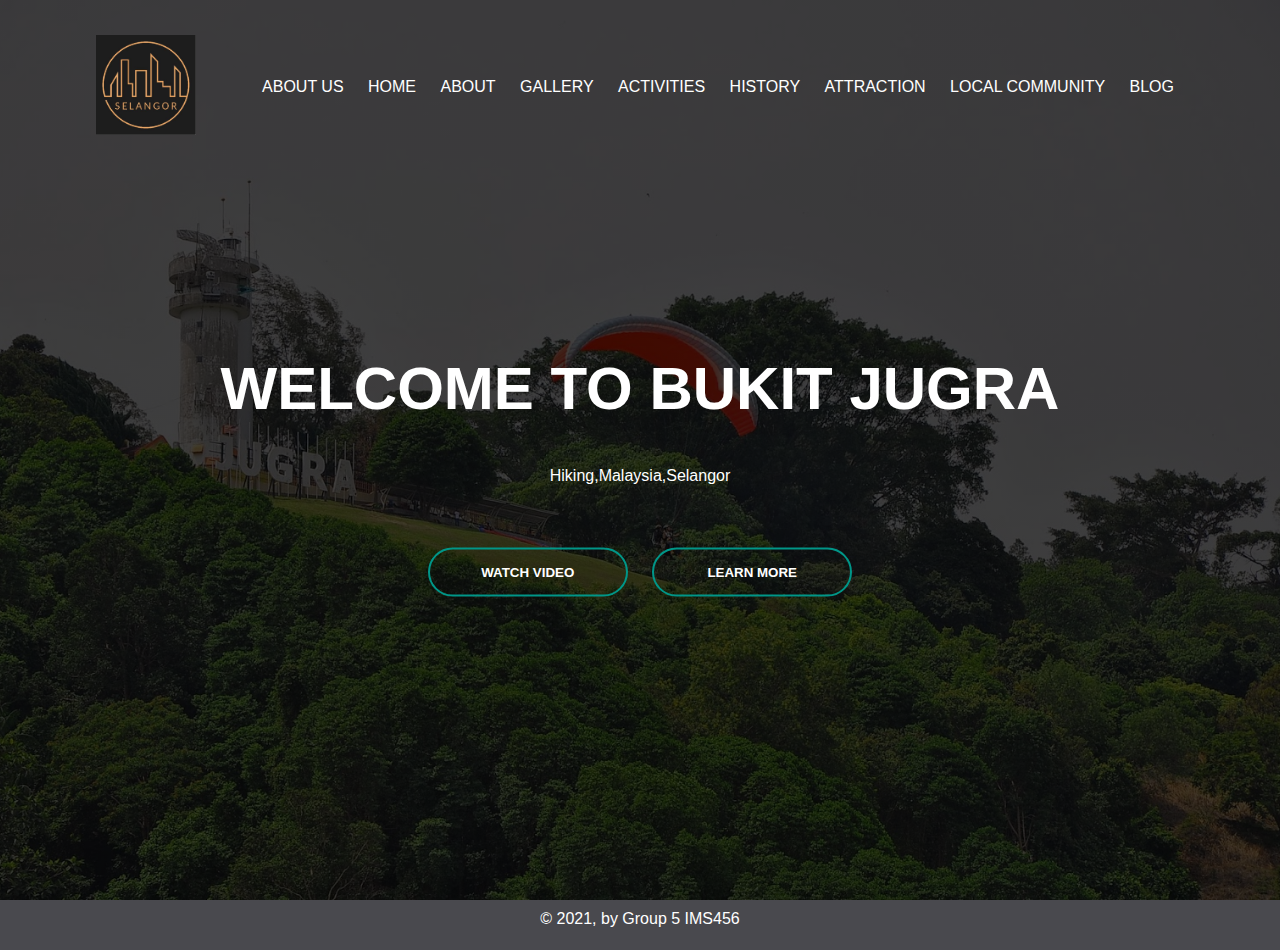
<file: index.html>
<!DOCTYPE html>
<html lang="en">
<head>
    <meta charset="UTF-8">
    <meta name="viewport" content="width=device-width, initial-scale=1.0">
    <title>Bukit Jugra, Selangor</title>
    <link rel="icon" href="logo1.jpeg" type="image/gif" size="16x16">
    <link rel="stylesheet" href="style.css">

</head>
<body>
    <div class="banner">
        <div class="navbar">
            <a href="index.html"><img src="logo1.jpeg" class="logo"></a>
            <ul>
                <li><a href="WEBMASTER.html">ABOUT US</a></li>
                <li><a href="index.html">HOME</a></li>
                <li><a href="About.html">ABOUT</a></li>
                <li><a href="Gallery.html">GALLERY</a></li>
                <li><a href="Activities.html">ACTIVITIES</a></li>
                <li><a href="History.html">HISTORY</a></li>
                <li><a href="Attraction.html">ATTRACTION</a></li>
                <li><a href="Local Community.html">LOCAL COMMUNITY</a></li>
                <li><a href="Blog.html">BLOG</a></li>
            </ul>
            
        </div>

        <div class="content">
            <h1>WELCOME TO BUKIT JUGRA</h1>
            <p>Hiking,Malaysia,Selangor</p>
            <div>
                <a href="https://www.youtube.com/watch?v=QBPkXsuR5BQ"><button type="button"><span></span>WATCH VIDEO</button></a>
                <a href="About.html"><button type="button"><span></span>LEARN MORE</button></a>
            </div>
        </div>
         </div>
        <div id="footer">&copy 2021, by Group 5 IMS456</div>
    </div>
    </div>

   



<script src="https://code.jquery.com/jquery-3.5.1.slim.min.js" integrity="sha384-DfXdz2htPH0lsSSs5nCTpuj/zy4C+OGpamoFVy38MVBnE+IbbVYUew+OrCXaRkfj" crossorigin="anonymous"></script>
  <script src="https://cdn.jsdelivr.net/npm/popper.js@1.16.1/dist/umd/popper.min.js" integrity="sha384-9/reFTGAW83EW2RDu2S0VKaIzap3H66lZH81PoYlFhbGU+6BZp6G7niu735Sk7lN" crossorigin="anonymous"></script>
  <script src="https://cdn.jsdelivr.net/npm/bootstrap@4.5.3/dist/js/bootstrap.min.js" integrity="sha384-w1Q4orYjBQndcko6MimVbzY0tgp4pWB4lZ7lr30WKz0vr/aWKhXdBNmNb5D92v7s" crossorigin="anonymous"></script>
</body>
</html>
</file>
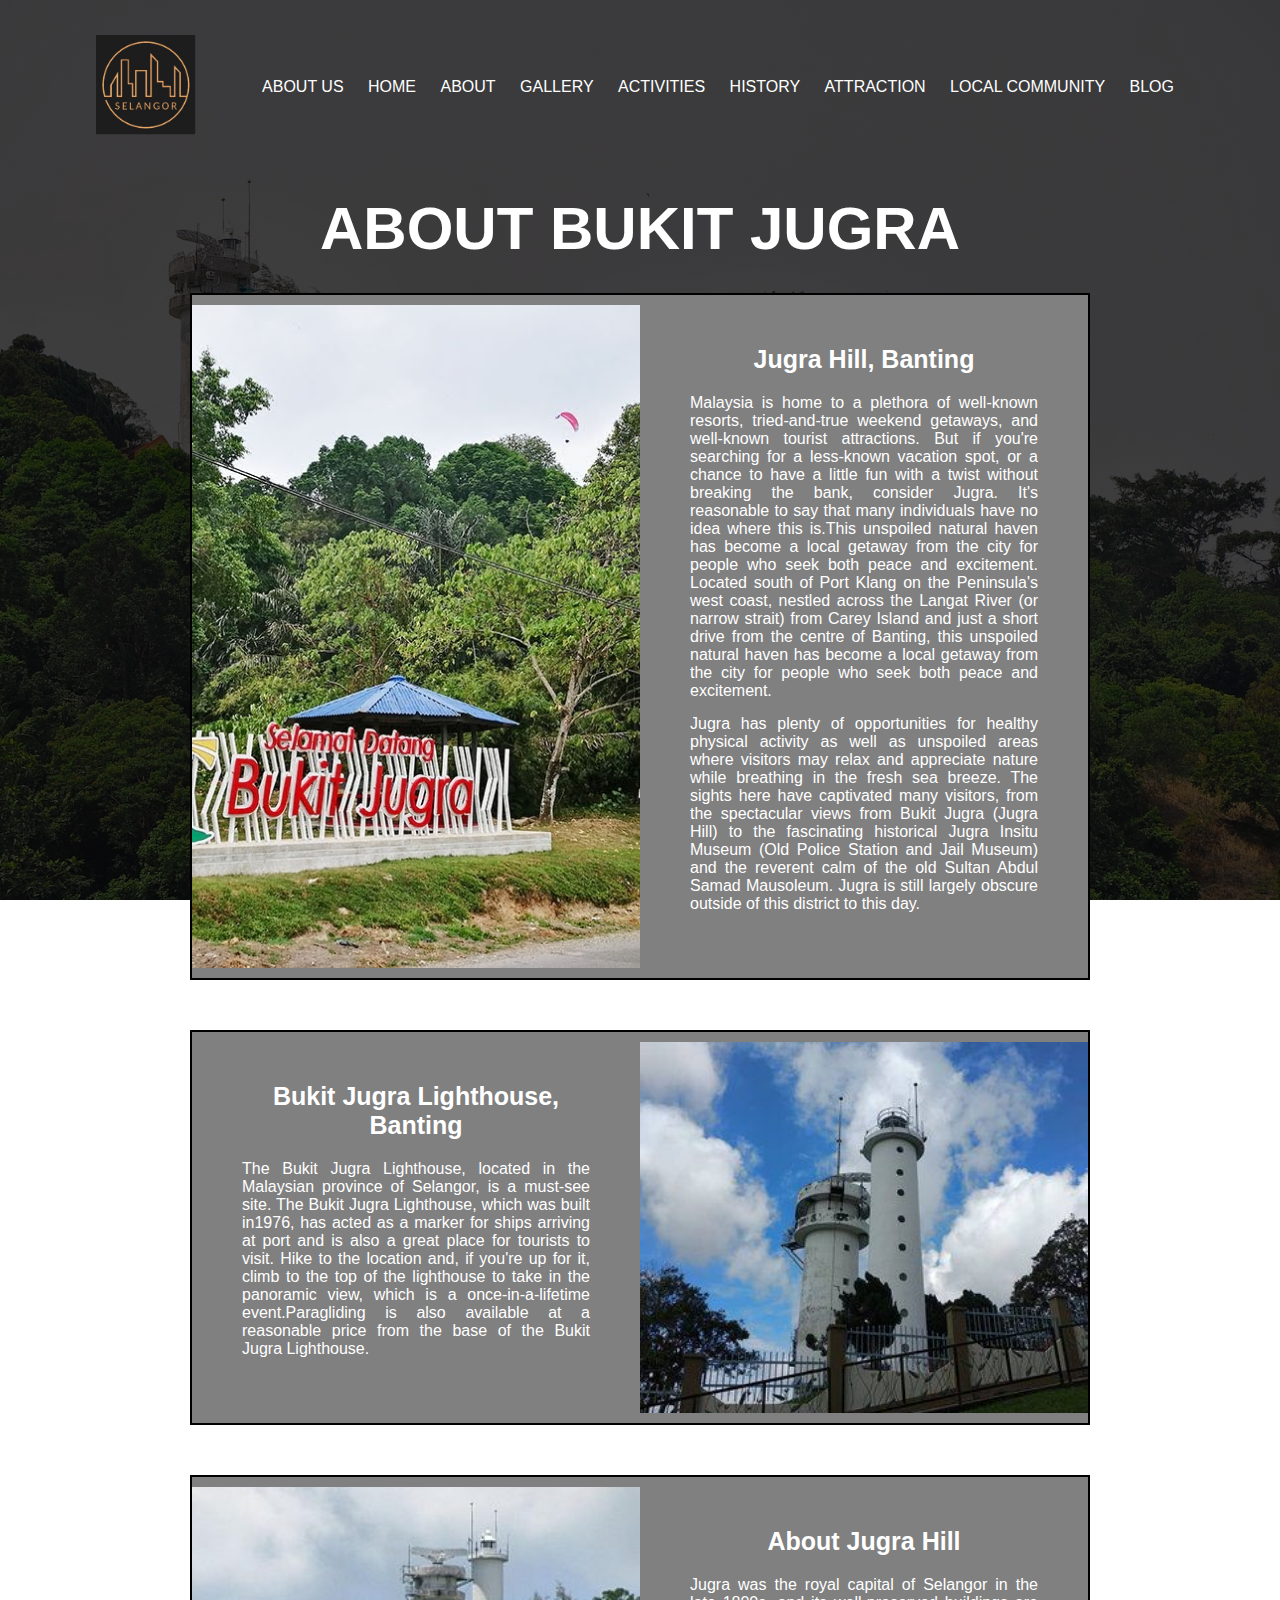
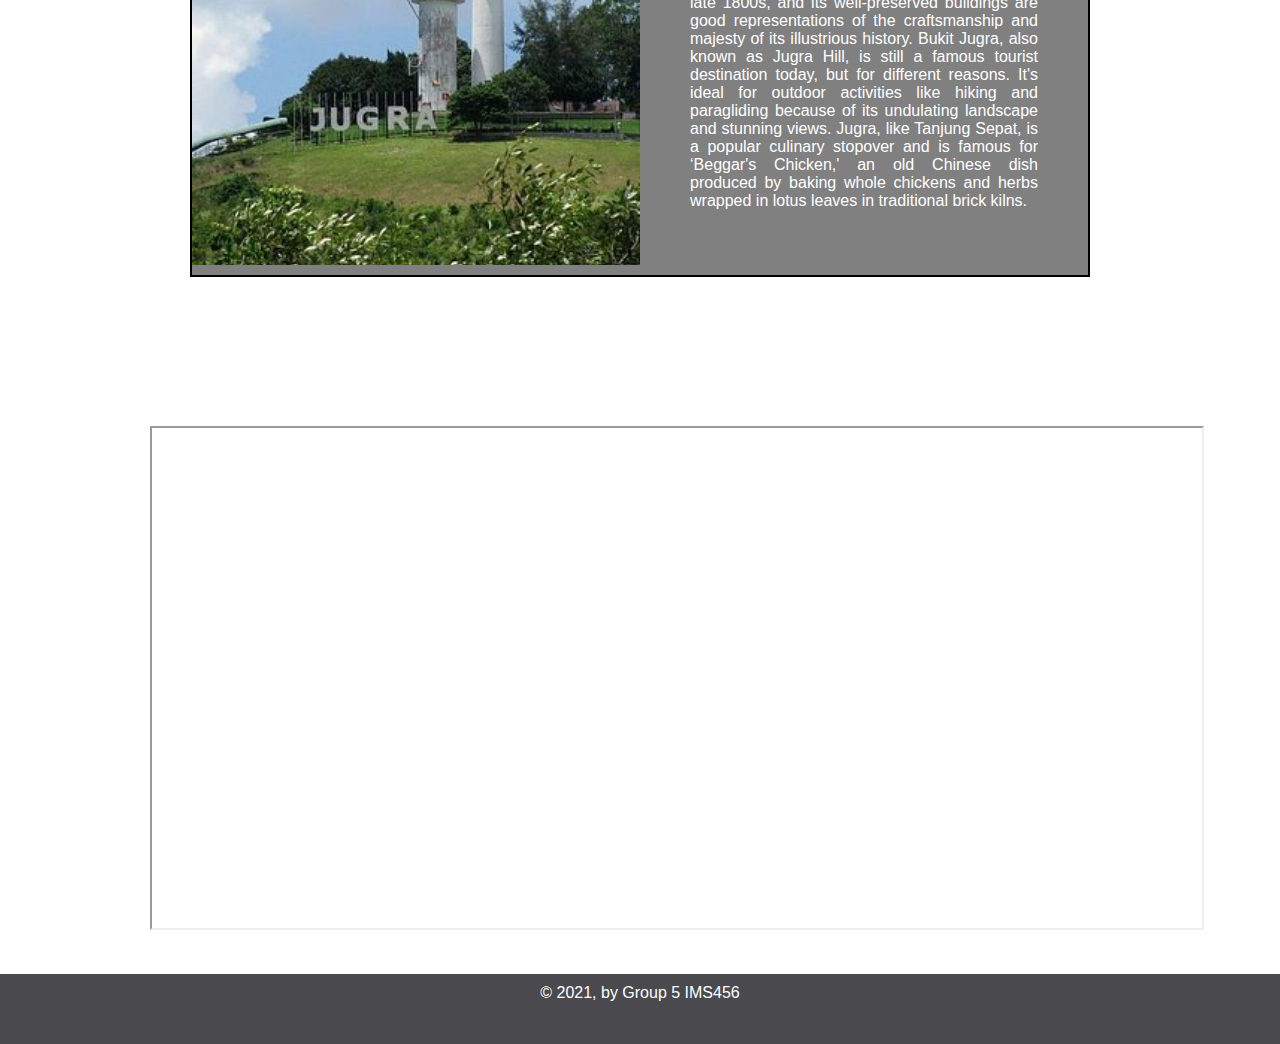
<file: About.html>
<!DOCTYPE html>
<html lang="en">
<head>
    <meta charset="UTF-8">
    <meta name="viewport" content="width=device-width, initial-scale=1.0">
    <title>Bukit Jugra, Selangor</title>
    <link rel="icon" href="logo1.jpeg" type="image/gif" size="16x16">
    <link href="https://fonts.googleapis.com/css2?family=PT+Sans:wght@400;700&display=swap" rel="stylesheet">
    <link rel="stylesheet" href="About.css">
</head>
<body>
    <div class="banner">
        <div class="navbar">
            <a href="index.html"><img src="logo1.jpeg" class="logo"></a>
            <ul>
               <li><a href="WEBMASTER.html">ABOUT US</a></li>
                <li><a href="index.html">HOME</a></li>
                <li><a href="About.html">ABOUT</a></li>
                <li><a href="Gallery.html">GALLERY</a></li>
                <li><a href="Activities.html">ACTIVITIES</a></li>
                <li><a href="History.html">HISTORY</a></li>
                <li><a href="Attraction.html">ATTRACTION</a></li>
                <li><a href="Local Community.html">LOCAL COMMUNITY</a></li>
                <li><a href="Blog.html">BLOG</a></li>
            </ul>
            
        </div>
        <div class="About">
            <h1>ABOUT BUKIT JUGRA</h1>
            </div>
        <div class="section-container">
         <div class="columns image" style="background-image:url('gallery9.jpg')">
            &nbsp;
         </div>
         <div class="columns content">
            <div class="content-container">
               <h5>Jugra Hill, Banting</h5>
               <p>
                  Malaysia is home to a plethora of well-known resorts, tried-and-true weekend getaways, and well-known tourist attractions. But if you're searching for a less-known vacation spot, or a chance to have a little fun with a twist without breaking the bank, consider Jugra. It's reasonable to say that many individuals have no idea where this is.This unspoiled natural haven has become a local getaway from the city for people who seek both peace and excitement. Located south of Port Klang on the Peninsula's west coast, nestled across the Langat River (or narrow strait) from Carey Island and just a short drive from the centre of Banting, this unspoiled natural haven has become a local getaway from the city for people who seek both peace and excitement.
               </p>
               <p>
                  Jugra has plenty of opportunities for healthy physical activity as well as unspoiled areas where visitors may relax and appreciate nature while breathing in the fresh sea breeze. The sights here have captivated many visitors, from the spectacular views from Bukit Jugra (Jugra Hill) to the fascinating historical Jugra Insitu Museum (Old Police Station and Jail Museum) and the reverent calm of the old Sultan Abdul Samad Mausoleum. Jugra is still largely obscure outside of this district to this day. 
               </p>
            </div>
         </div>
      </div>
      <div class="section-container">
         <div class="columns content">
            <div class="content-container">
               <h5>Bukit Jugra Lighthouse, Banting</h5>
               <p>
                  The Bukit Jugra Lighthouse, located in the Malaysian province of Selangor, is a must-see site. The Bukit Jugra Lighthouse, which was built in1976, has acted as a marker for ships arriving at port and is also a great place for tourists to visit. Hike to the location and, if you're up for it, climb to the top of the lighthouse to take in the panoramic view, which is a once-in-a-lifetime event.Paragliding is also available at a reasonable price from the base of the Bukit Jugra Lighthouse.
               </p>
            </div>
         </div>
         <div class="columns image" style="background-image:url('gallery15.jpg')">
            &nbsp;
         </div>
      </div>
      <div class="section-container">
         <div class="columns image" style="background-image:url('gallery13.jpg')">
            &nbsp;
         </div>
         <div class="columns content">
            <div class="content-container">
               <h5>About Jugra Hill</h5>
               <p>
                  Jugra was the royal capital of Selangor in the late 1800s, and its well-preserved buildings are good representations of the craftsmanship and majesty of its illustrious history. Bukit Jugra, also known as Jugra Hill, is still a famous tourist destination today, but for different reasons. It's ideal for outdoor activities like hiking and paragliding because of its undulating landscape and stunning views. Jugra, like Tanjung Sepat, is a popular culinary stopover and is famous for ‘Beggar's Chicken,' an old Chinese dish produced by baking whole chickens and herbs wrapped in lotus leaves in traditional brick kilns.
               </p>
            </div>
         </div>
      </div>

      <div class="About">
            <h1>MAP</h1>
            </div>
        <div class="map-wrapper">
            <iframe class="googlemap" src="https://www.google.com/maps/embed?pb=!1m18!1m12!1m3!1d9477.858579792488!2d101.41293713919548!3d2.8310982645993947!2m3!1f0!2f0!3f0!3m2!1i1024!2i768!4f13.1!3m3!1m2!1s0x31cda68c2bd0cbc1%3A0x317f57e32574e6fd!2sBukit%20Jugra!5e0!3m2!1sen!2smy!4v1627225954331!5m2!1sen!2smy" loading="lazy"></iframe>
        </div>





</div>
        <div id="footer">&copy 2021, by Group 5 IMS456</div>
    </div>

 </div>



 <script src="https://code.jquery.com/jquery-3.5.1.slim.min.js" integrity="sha384-DfXdz2htPH0lsSSs5nCTpuj/zy4C+OGpamoFVy38MVBnE+IbbVYUew+OrCXaRkfj" crossorigin="anonymous"></script>
  <script src="https://cdn.jsdelivr.net/npm/popper.js@1.16.1/dist/umd/popper.min.js" integrity="sha384-9/reFTGAW83EW2RDu2S0VKaIzap3H66lZH81PoYlFhbGU+6BZp6G7niu735Sk7lN" crossorigin="anonymous"></script>
  <script src="https://cdn.jsdelivr.net/npm/bootstrap@4.5.3/dist/js/bootstrap.min.js" integrity="sha384-w1Q4orYjBQndcko6MimVbzY0tgp4pWB4lZ7lr30WKz0vr/aWKhXdBNmNb5D92v7s" crossorigin="anonymous"></script>
</body>
</html>
</file>
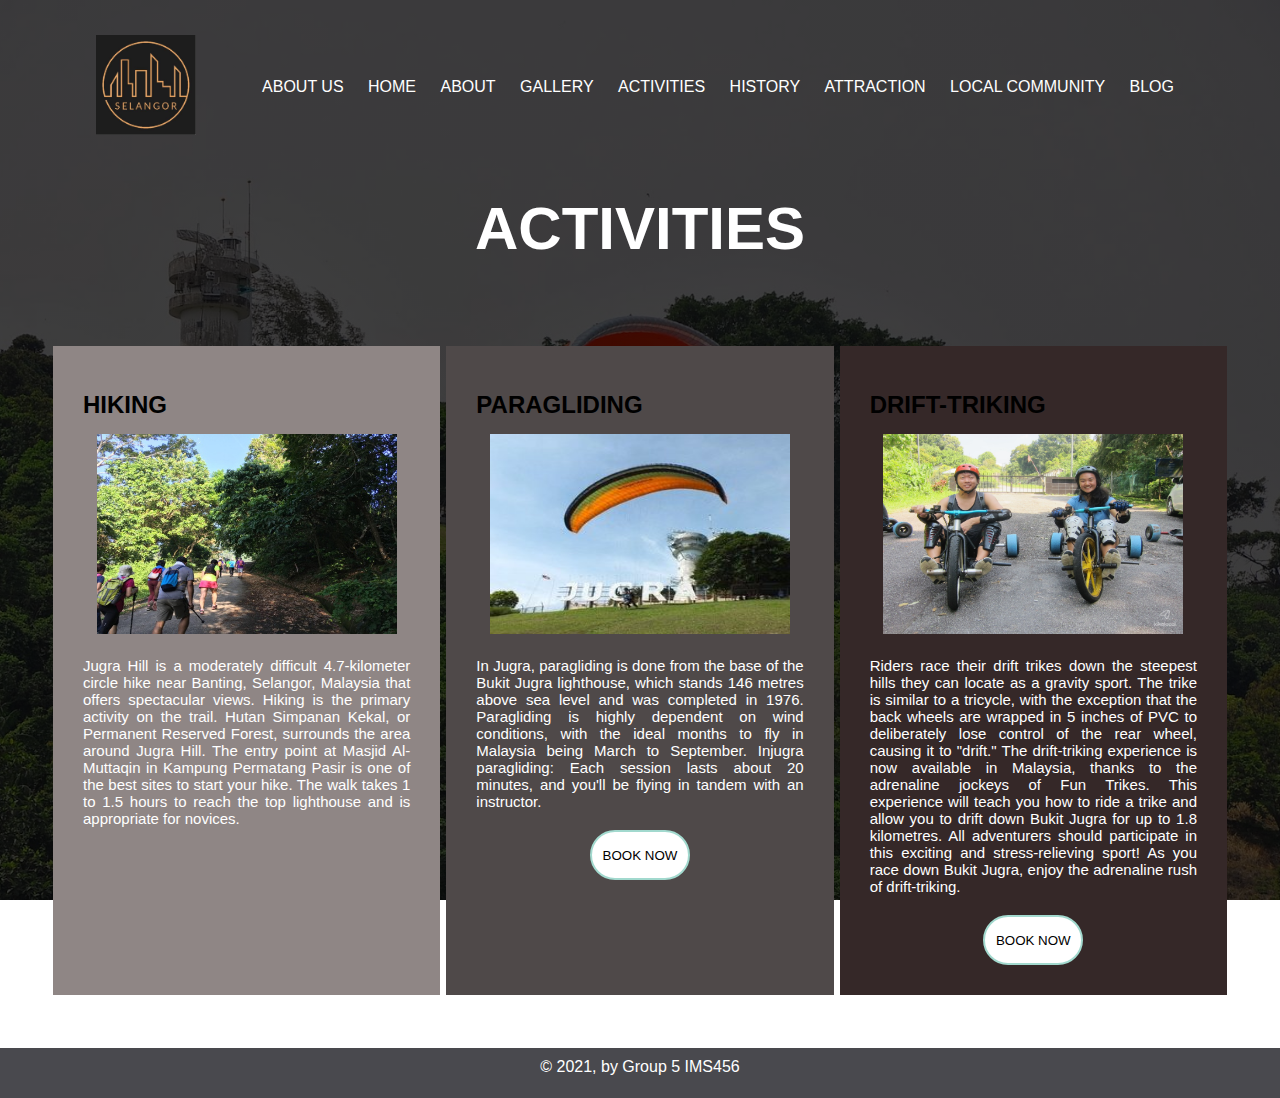
<file: Activities.html>
<!DOCTYPE html>
<html lang="en">
<head>
    <meta charset="UTF-8">
    <meta name="viewport" content="width=device-width, initial-scale=1.0">
    <title>Bukit Jugra, Selangor</title>
    <link rel="icon" href="logo1.jpeg" type="image/gif" size="16x16">
    <link rel="stylesheet" href="Activities.css">
</head>
<body>
    <div class="banner">
        <div class="navbar">
            <a href="index.html"><img src="logo1.jpeg" class="logo"></a>
            <ul>
                <li><a href="WEBMASTER.html">ABOUT US</a></li>
                <li><a href="index.html">HOME</a></li>
                <li><a href="About.html">ABOUT</a></li>
                <li><a href="Gallery.html">GALLERY</a></li>
                <li><a href="Activities.html">ACTIVITIES</a></li>
                <li><a href="History.html">HISTORY</a></li>
                <li><a href="Attraction.html">ATTRACTION</a></li>
                <li><a href="Local Community.html">LOCAL COMMUNITY</a></li>
                <li><a href="Blog.html">BLOG</a></li>
            </ul>
            
        </div>

            <div class="About">
            <h2>ACTIVITIES</h2>
            <div>

          <div class="holdingcontainer">
      <div class="internalcontainerL"><h1>HIKING</h1><img class="dasimages" src="hiking.jpg" /> <p>Jugra Hill is a moderately difficult 4.7-kilometer circle hike near Banting, Selangor, Malaysia that offers spectacular views. Hiking is the primary activity on the trail. Hutan Simpanan Kekal, or Permanent Reserved Forest, surrounds the area around Jugra Hill. The entry point at Masjid Al-Muttaqin in Kampung Permatang Pasir is one of the best sites to start your hike. The walk takes 1 to 1.5 hours to reach the top lighthouse and is appropriate for novices.</p></div>

      <div class="internalcontainerM"><h1>PARAGLIDING</h1><img class="dasimages" src="paragliding.jpg" /><p>In Jugra, paragliding is done from the base of the Bukit Jugra lighthouse, which stands 146 metres above sea level and was completed in 1976. Paragliding is highly dependent on wind conditions, with the ideal months to fly in Malaysia being March to September. Injugra paragliding: Each session lasts about 20 minutes, and you'll be flying in tandem with an instructor.</p>
        <a href="https://www.kkday.com/en-my/product/115098-tandern-paragliding-selangor-malaysia?utm_source=InvolveAsia&cid=6304&ud1=1b020d32610b4ba893d3e4958622e541&ud2=100782"><button class="btn">BOOK NOW</button></a>
      </div>

      <div class="internalcontainerR"><h1>DRIFT-TRIKING</h1><img class="dasimages" src="drifttrike.jpg" /><p>Riders race their drift trikes down the steepest hills they can locate as a gravity sport. The trike is similar to a tricycle, with the exception that the back wheels are wrapped in 5 inches of PVC to deliberately lose control of the rear wheel, causing it to "drift." The drift-triking experience is now available in Malaysia, thanks to the adrenaline jockeys of Fun Trikes. This experience will teach you how to ride a trike and allow you to drift down Bukit Jugra for up to 1.8 kilometres. All adventurers should participate in this exciting and stress-relieving sport! As you race down Bukit Jugra, enjoy the adrenaline rush of drift-triking.</p>
        <a href="https://www.kkday.com/en-my/product/114877?utm_source=InvolveAsia&cid=6304&ud1=02b9e9e72a5e4ab6979462dc888c081c&ud2=100782"><button class="btn">BOOK NOW</button></a>
      </div>
    </div>



</div>
        <div id="footer">&copy 2021, by Group 5 IMS456</div>
    </div>

 </div>



 <script src="https://code.jquery.com/jquery-3.5.1.slim.min.js" integrity="sha384-DfXdz2htPH0lsSSs5nCTpuj/zy4C+OGpamoFVy38MVBnE+IbbVYUew+OrCXaRkfj" crossorigin="anonymous"></script>
  <script src="https://cdn.jsdelivr.net/npm/popper.js@1.16.1/dist/umd/popper.min.js" integrity="sha384-9/reFTGAW83EW2RDu2S0VKaIzap3H66lZH81PoYlFhbGU+6BZp6G7niu735Sk7lN" crossorigin="anonymous"></script>
  <script src="https://cdn.jsdelivr.net/npm/bootstrap@4.5.3/dist/js/bootstrap.min.js" integrity="sha384-w1Q4orYjBQndcko6MimVbzY0tgp4pWB4lZ7lr30WKz0vr/aWKhXdBNmNb5D92v7s" crossorigin="anonymous"></script>
</body>
</html>
</file>
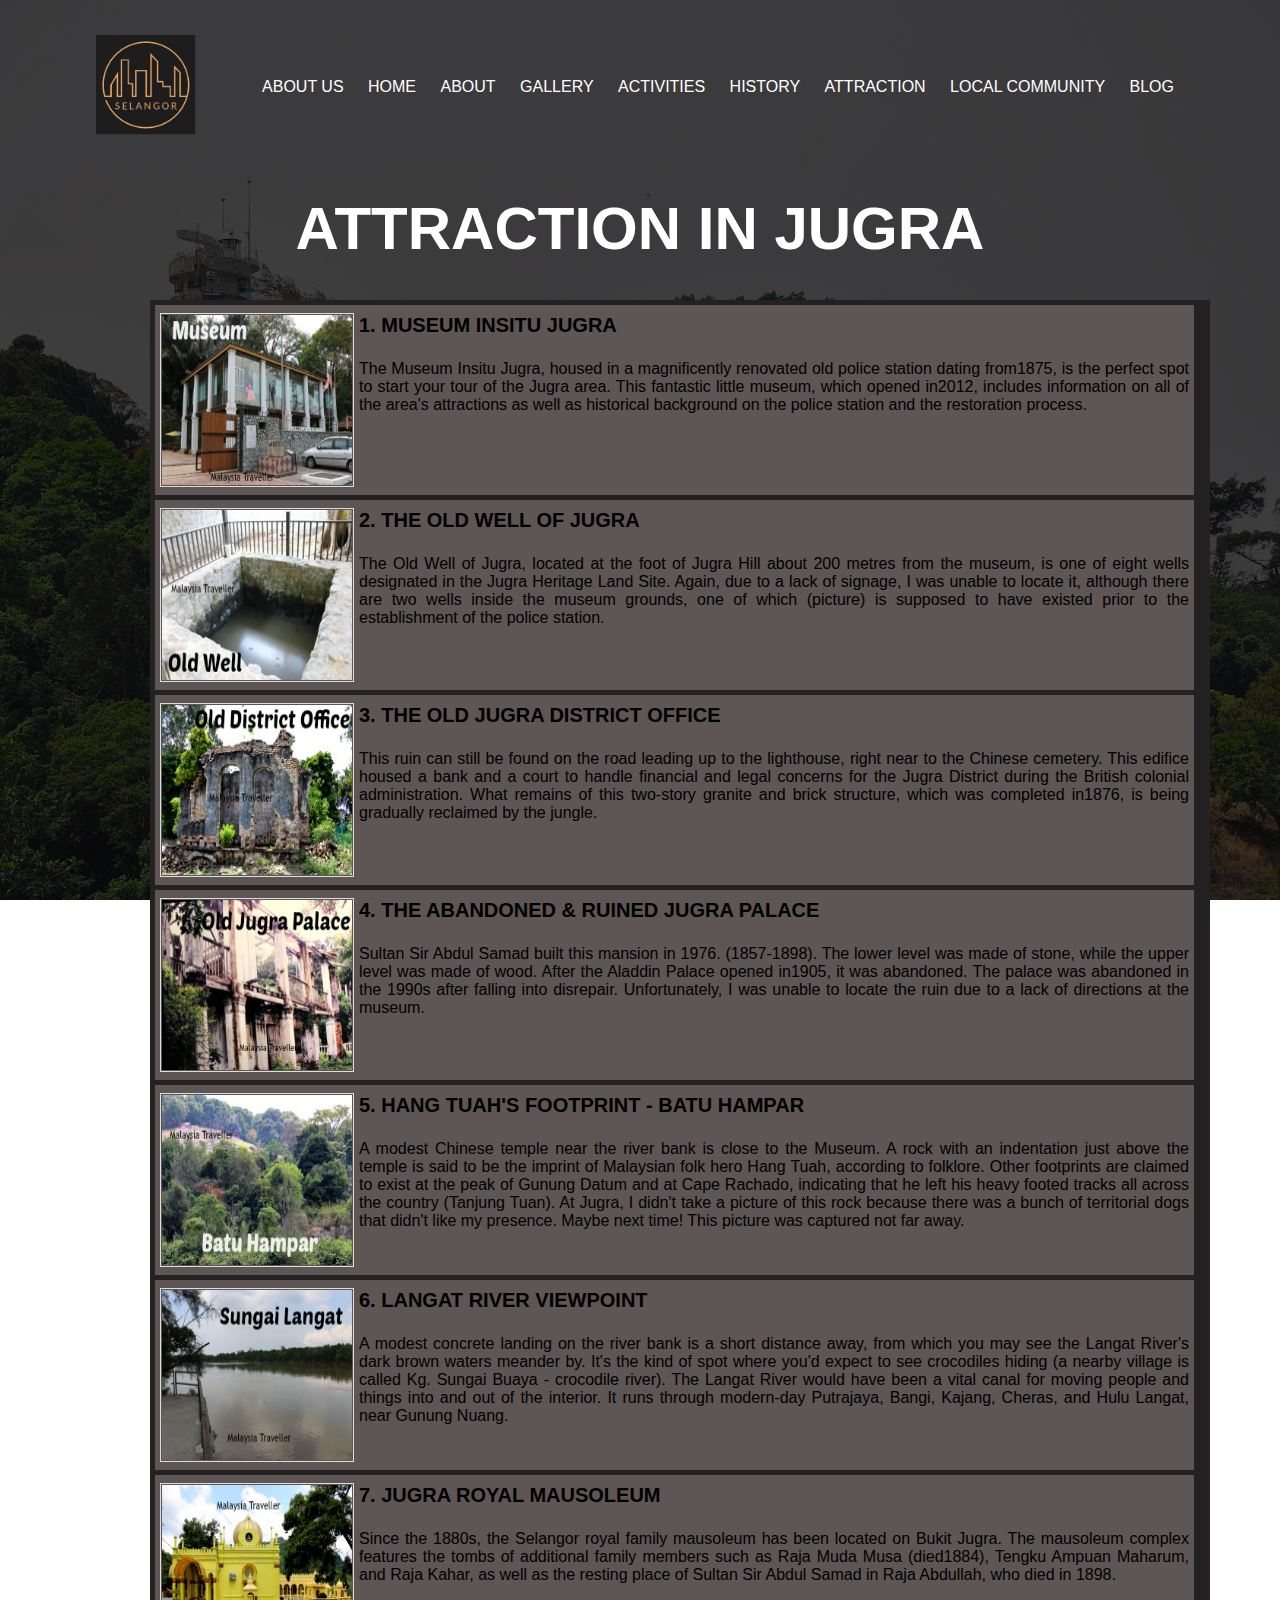
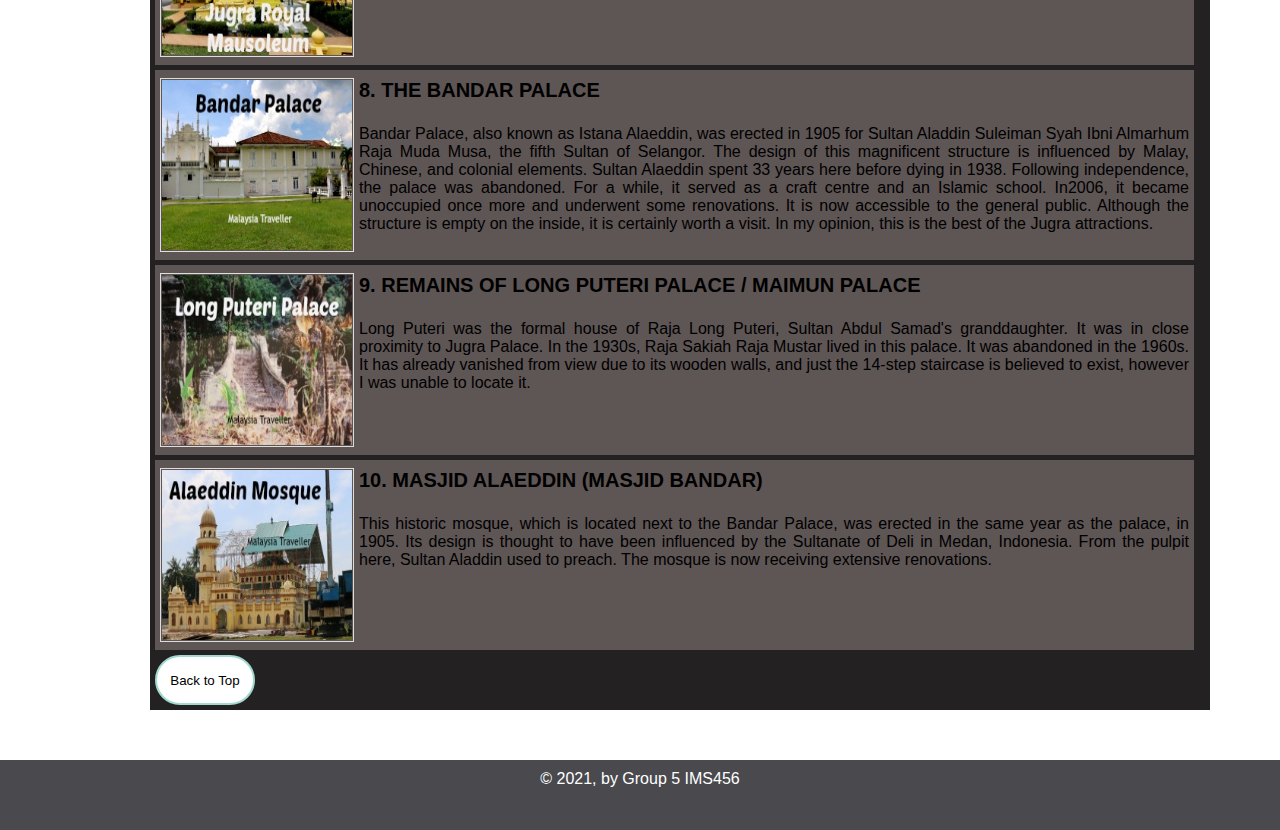
<file: Attraction.html>
<!DOCTYPE html>
<html lang="en">
<head>
    <meta charset="UTF-8">
    <meta name="viewport" content="width=device-width, initial-scale=1.0">
    <title>Bukit Jugra, Selangor</title>
    <link rel="icon" href="logo1.jpeg" type="image/gif" size="16x16">
    <link rel="stylesheet" href="Attraction.css">
</head>
<body>
    <div class="banner">
        <div class="navbar">
            <a href="index.html"><img src="logo1.jpeg" class="logo"></a>
            <ul>
                <li><a href="WEBMASTER.html">ABOUT US</a></li>
                <li><a href="index.html">HOME</a></li>
                <li><a href="About.html">ABOUT</a></li>
                <li><a href="Gallery.html">GALLERY</a></li>
                <li><a href="Activities.html">ACTIVITIES</a></li>
                <li><a href="History.html">HISTORY</a></li>
                <li><a href="Attraction.html">ATTRACTION</a></li>
                <li><a href="Local Community.html">LOCAL COMMUNITY</a></li>
                <li><a href="Blog.html">BLOG</a></li>
            </ul>
            
        </div>
        <div class="About">
            <h1 id="ATTRACTION IN JUGRA">ATTRACTION IN JUGRA</h1>
            </div>
        <div id="layout">
        <div id="content">
            <div class="thecontent">
                <img src="gallery17.jpg" class="image">
                <h2>1. MUSEUM INSITU JUGRA</h2>
                
                The Museum Insitu Jugra, housed in a magnificently renovated old police station dating from1875, is the perfect spot to start your tour of the Jugra area. This fantastic little museum, which opened in2012, includes information on all of the area's attractions as well as historical background on the police station and the restoration process.<br>
            </div>
            <div class="thecontent">
                <img src="gallery18.jpg" class="image">
                <h2>2. THE OLD WELL OF JUGRA</h2>
                
                The Old Well of Jugra, located at the foot of Jugra Hill about 200 metres from the museum, is one of eight wells designated in the Jugra Heritage Land Site. Again, due to a lack of signage, I was unable to locate it, although there are two wells inside the museum grounds, one of which (picture) is supposed to have existed prior to the establishment of the police station.<br>
            </div>
            <div class="thecontent">
                <img src="gallery19.jpg" class="image">
                <h2>3. THE OLD JUGRA DISTRICT OFFICE</h2>
                This ruin can still be found on the road leading up to the lighthouse, right near to the Chinese cemetery. This edifice housed a bank and a court to handle financial and legal concerns for the Jugra District during the British colonial administration. What remains of this two-story granite and brick structure, which was completed in1876, is being gradually reclaimed by the jungle.<br>
            </div>
            <div class="thecontent">
                <img src="gallery20.jpg" class="image">
                <h2>4. THE ABANDONED & RUINED JUGRA PALACE</h2>
                Sultan Sir Abdul Samad built this mansion in 1976. (1857-1898). The lower level was made of stone, while the upper level was made of wood. After the Aladdin Palace opened in1905, it was abandoned. The palace was abandoned in the 1990s after falling into disrepair. Unfortunately, I was unable to locate the ruin due to a lack of directions at the museum.<br>
            </div>
            <div class="thecontent">
                <img src="gallery21.jpg" class="image">
                <h2>5. HANG TUAH'S FOOTPRINT - BATU HAMPAR</h2>
                A modest Chinese temple near the river bank is close to the Museum. A rock with an indentation just above the temple is said to be the imprint of Malaysian folk hero Hang Tuah, according to folklore. Other footprints are claimed to exist at the peak of Gunung Datum and at Cape Rachado, indicating that he left his heavy footed tracks all across the country (Tanjung Tuan). At Jugra, I didn't take a picture of this rock because there was a bunch of territorial dogs that didn't like my presence. Maybe next time! This picture was captured not far away.<br>
            </div>
            <div class="thecontent">
                <img src="gallery22.jpg" class="image">
                <h2>6. LANGAT RIVER VIEWPOINT</h2>
                A modest concrete landing on the river bank is a short distance away, from which you may see the Langat River's dark brown waters meander by. It's the kind of spot where you'd expect to see crocodiles hiding (a nearby village is called Kg. Sungai Buaya - crocodile river). The Langat River would have been a vital canal for moving people and things into and out of the interior. It runs through modern-day Putrajaya, Bangi, Kajang, Cheras, and Hulu Langat, near Gunung Nuang.<br>
            </div>
            <div class="thecontent">
                <img src="gallery23.jpg" class="image">
                <h2>7. JUGRA ROYAL MAUSOLEUM</h2>
                Since the 1880s, the Selangor royal family mausoleum has been located on Bukit Jugra. The mausoleum complex features the tombs of additional family members such as Raja Muda Musa (died1884), Tengku Ampuan Maharum, and Raja Kahar, as well as the resting place of Sultan Sir Abdul Samad in Raja Abdullah, who died in 1898.<br>
            </div>
            <div class="thecontent">
                <img src="gallery24.jpg" class="image">
                <h2>8. THE BANDAR PALACE</h2>
                Bandar Palace, also known as Istana Alaeddin, was erected in 1905 for Sultan Aladdin Suleiman Syah Ibni Almarhum Raja Muda Musa, the fifth Sultan of Selangor. The design of this magnificent structure is influenced by Malay, Chinese, and colonial elements. Sultan Alaeddin spent 33 years here before dying in 1938. Following independence, the palace was abandoned. For a while, it served as a craft centre and an Islamic school. In2006, it became unoccupied once more and underwent some renovations. It is now accessible to the general public. Although the structure is empty on the inside, it is certainly worth a visit. In my opinion, this is the best of the Jugra attractions.<br>
            </div>
            <div class="thecontent">
                <img src="gallery25.jpg" class="image">
                <h2>9.  REMAINS OF LONG PUTERI PALACE / MAIMUN PALACE</h2>
                Long Puteri was the formal house of Raja Long Puteri, Sultan Abdul Samad's granddaughter. It was in close proximity to Jugra Palace. In the 1930s, Raja Sakiah Raja Mustar lived in this palace. It was abandoned in the 1960s. It has already vanished from view due to its wooden walls, and just the 14-step staircase is believed to exist, however I was unable to locate it.<br>
            </div>
            <div class="thecontent">
                <img src="gallery26.jpg" class="image">
                <h2>10. MASJID ALAEDDIN (MASJID BANDAR)</h2>
                This historic mosque, which is located next to the Bandar Palace, was erected in the same year as the palace, in 1905. Its design is thought to have been influenced by the Sultanate of Deli in Medan, Indonesia. From the pulpit here, Sultan Aladdin used to preach. The mosque is now receiving extensive renovations.<br>
            </div>
            <a href="#ATTRACTION IN JUGRA"><button class="btn">Back to Top</button></a>
        </div>
    </div>



</div>
        <div id="footer">&copy 2021, by Group 5 IMS456</div>
    </div>

 </div>



 <script src="https://code.jquery.com/jquery-3.5.1.slim.min.js" integrity="sha384-DfXdz2htPH0lsSSs5nCTpuj/zy4C+OGpamoFVy38MVBnE+IbbVYUew+OrCXaRkfj" crossorigin="anonymous"></script>
  <script src="https://cdn.jsdelivr.net/npm/popper.js@1.16.1/dist/umd/popper.min.js" integrity="sha384-9/reFTGAW83EW2RDu2S0VKaIzap3H66lZH81PoYlFhbGU+6BZp6G7niu735Sk7lN" crossorigin="anonymous"></script>
  <script src="https://cdn.jsdelivr.net/npm/bootstrap@4.5.3/dist/js/bootstrap.min.js" integrity="sha384-w1Q4orYjBQndcko6MimVbzY0tgp4pWB4lZ7lr30WKz0vr/aWKhXdBNmNb5D92v7s" crossorigin="anonymous"></script>
</body>
</html>
</file>
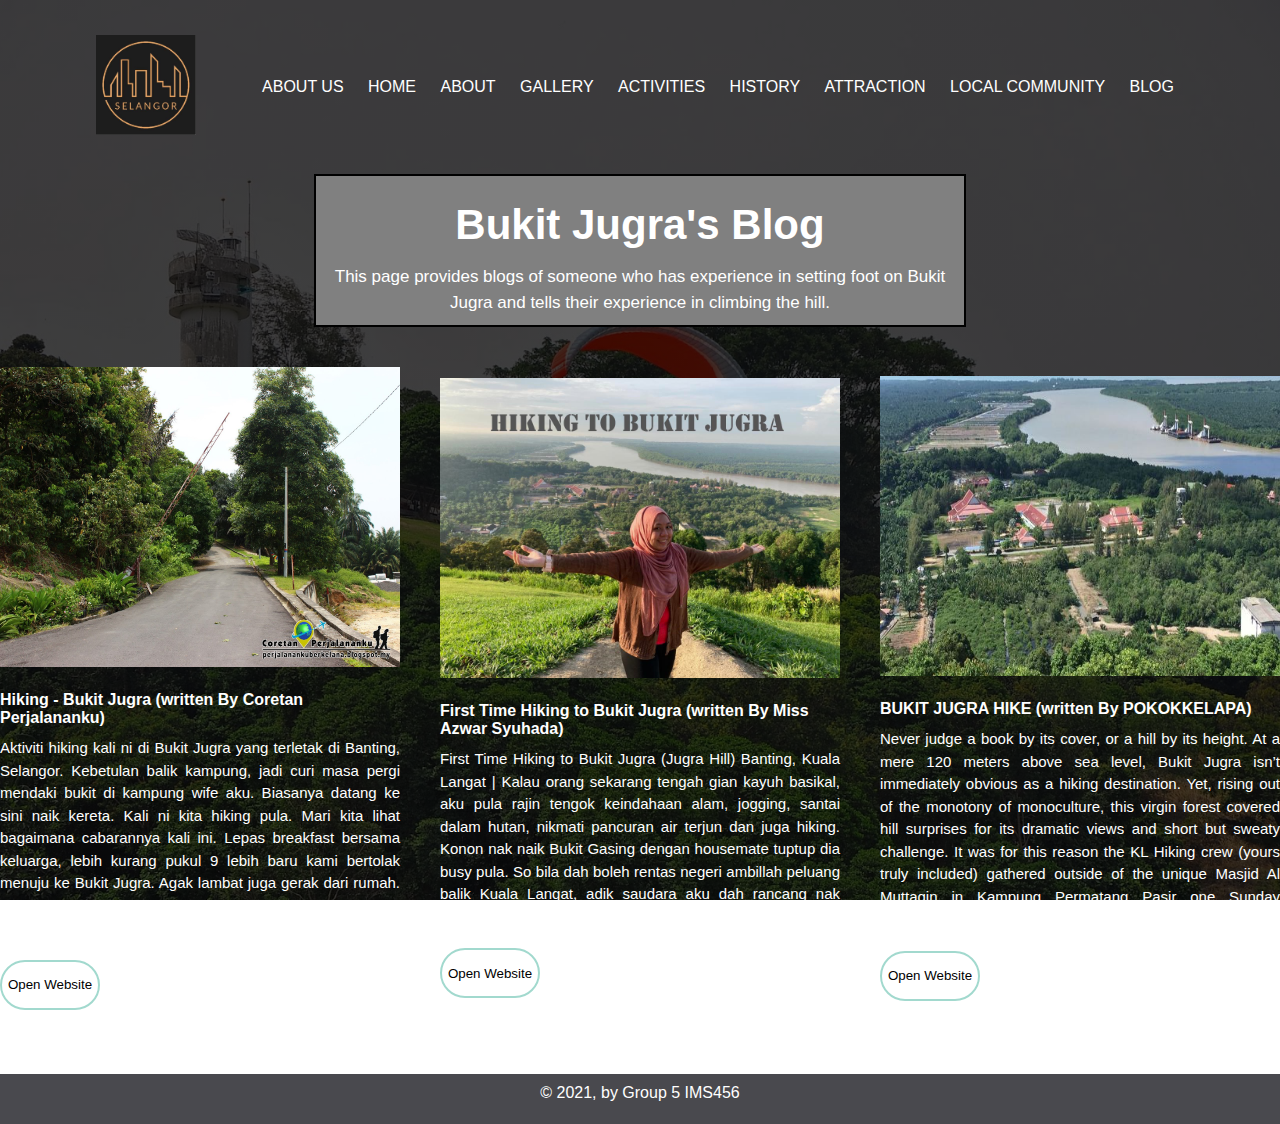
<file: Blog.html>
<!DOCTYPE html>
<html lang="en">
<head>
     <title>Bukit Jugra, Selangor</title>
     <link rel="icon" href="logo1.jpeg" type="image/gif" size="16x16">
    <meta charset="UTF-8">
    <meta name="viewport" content="width=device-width, initial-scale=1.0">
    <link rel="stylesheet" href="Blog.css">
</head>
<body>
    <div class="banner">
        <div class="navbar">
            <a href="index.html"><img src="logo1.jpeg" class="logo"></a>
            <ul>
                <li><a href="WEBMASTER.html">ABOUT US</a></li>
                <li><a href="index.html">HOME</a></li>
                <li><a href="About.html">ABOUT</a></li>
                <li><a href="Gallery.html">GALLERY</a></li>
                <li><a href="Activities.html">ACTIVITIES</a></li>
                <li><a href="History.html">HISTORY</a></li>
                <li><a href="Attraction.html">ATTRACTION</a></li>
                <li><a href="Local Community.html">LOCAL COMMUNITY</a></li>
                <li><a href="Blog.html">BLOG</a></li>
            </ul>
            
        </div>
        <div class="Blog">
        <div class="row">
            <div class="heading-section">
                <h1>Bukit Jugra's Blog</h1>
                <p>This page provides blogs of someone who has experience in setting foot on Bukit Jugra and tells their experience in climbing the hill.</p>
            </div>
            <div class="content-section">
                <div class="card">
                    <img src="corentanperjalanan.JPG">
                    <h4>Hiking - Bukit Jugra (written By Coretan Perjalananku)</h4>
                    <p>Aktiviti hiking kali ni di Bukit Jugra yang terletak di Banting, Selangor. Kebetulan balik kampung, jadi curi masa pergi mendaki bukit di kampung wife aku. Biasanya datang ke sini naik kereta. Kali ni kita hiking pula. Mari kita lihat bagaimana cabarannya kali ini.

                    Lepas breakfast bersama keluarga, lebih kurang pukul 9 lebih baru kami bertolak menuju ke Bukit Jugra. Agak lambat juga gerak dari rumah. Biasalah, bila dah berkumpul masing-masing rancak berborak.</p>
                    <a href="http://perjalanankuberkelana.blogspot.com/2018/04/bukit-jugra.html"><button class="btn">Open Website</button></a>
                </div>
                <div class="card">
                    <img src="azwar.jpeg">
                    <h4>First Time Hiking to Bukit Jugra (written By Miss Azwar Syuhada)</h4>
                    <p>First Time Hiking to Bukit Jugra (Jugra Hill) Banting, Kuala Langat | Kalau orang sekarang tengah gian kayuh basikal, aku pula rajin tengok keindahaan alam, jogging, santai dalam hutan, nikmati pancuran air terjun dan juga hiking. Konon nak naik Bukit Gasing dengan housemate tuptup dia busy pula. So bila dah boleh rentas negeri ambillah peluang balik Kuala Langat, adik saudara aku dah rancang nak hiking awal lagi ke Jugra Hill.</p>
                    <a href="https://www.missazwarsyuhada.com/2020/12/first-time-hiking-to-bukit-jugra-jugra.html"><button class="btn">Open Website</button></a>
                </div>
                <div class="card">
                    <img src="pokokkelapa.jpg">
                    <h4>BUKIT JUGRA HIKE (written By POKOKKELAPA)</h4>
                    <p>Never judge a book by its cover, or a hill by its height. At a mere 120 meters above sea level, Bukit Jugra isn’t immediately obvious as a hiking destination. Yet, rising out of the monotony of monoculture, this virgin forest covered hill surprises for its dramatic views and short but sweaty challenge.
                    
                    It was for this reason the KL Hiking crew (yours truly included) gathered outside of the unique Masjid Al Muttaqin in Kampung Permatang Pasir one Sunday morning.</p>
                    <a href="https://pokokkelapa.wordpress.com/2017/09/26/bukit-jugra-hike/"><button class="btn">Open Website</button></a>
                </div>
            </div>
        </div>
    </div>
</div>
        <div id="footer">&copy 2021, by Group 5 IMS456</div>
    </div>
    </div>

    

 <script src="https://code.jquery.com/jquery-3.5.1.slim.min.js" integrity="sha384-DfXdz2htPH0lsSSs5nCTpuj/zy4C+OGpamoFVy38MVBnE+IbbVYUew+OrCXaRkfj" crossorigin="anonymous"></script>
  <script src="https://cdn.jsdelivr.net/npm/popper.js@1.16.1/dist/umd/popper.min.js" integrity="sha384-9/reFTGAW83EW2RDu2S0VKaIzap3H66lZH81PoYlFhbGU+6BZp6G7niu735Sk7lN" crossorigin="anonymous"></script>
  <script src="https://cdn.jsdelivr.net/npm/bootstrap@4.5.3/dist/js/bootstrap.min.js" integrity="sha384-w1Q4orYjBQndcko6MimVbzY0tgp4pWB4lZ7lr30WKz0vr/aWKhXdBNmNb5D92v7s" crossorigin="anonymous"></script>
</body>
</html>
</file>
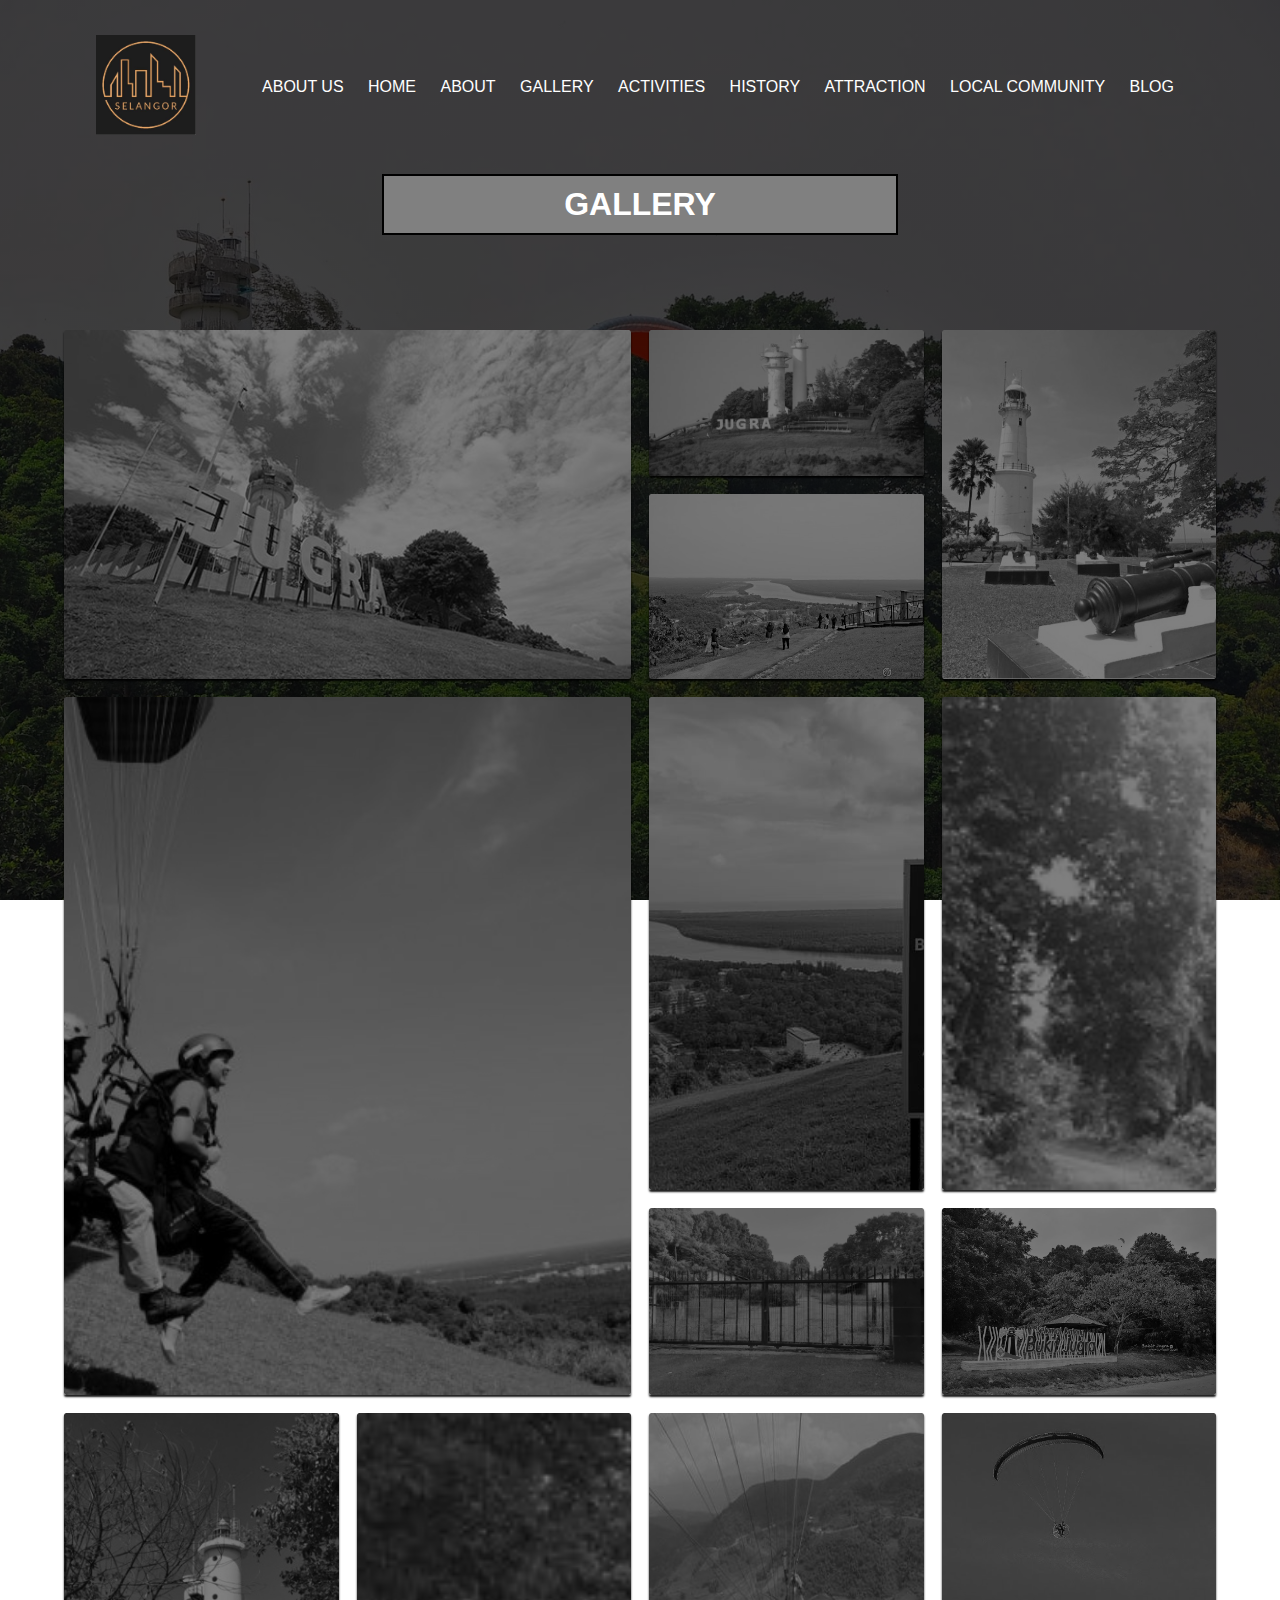
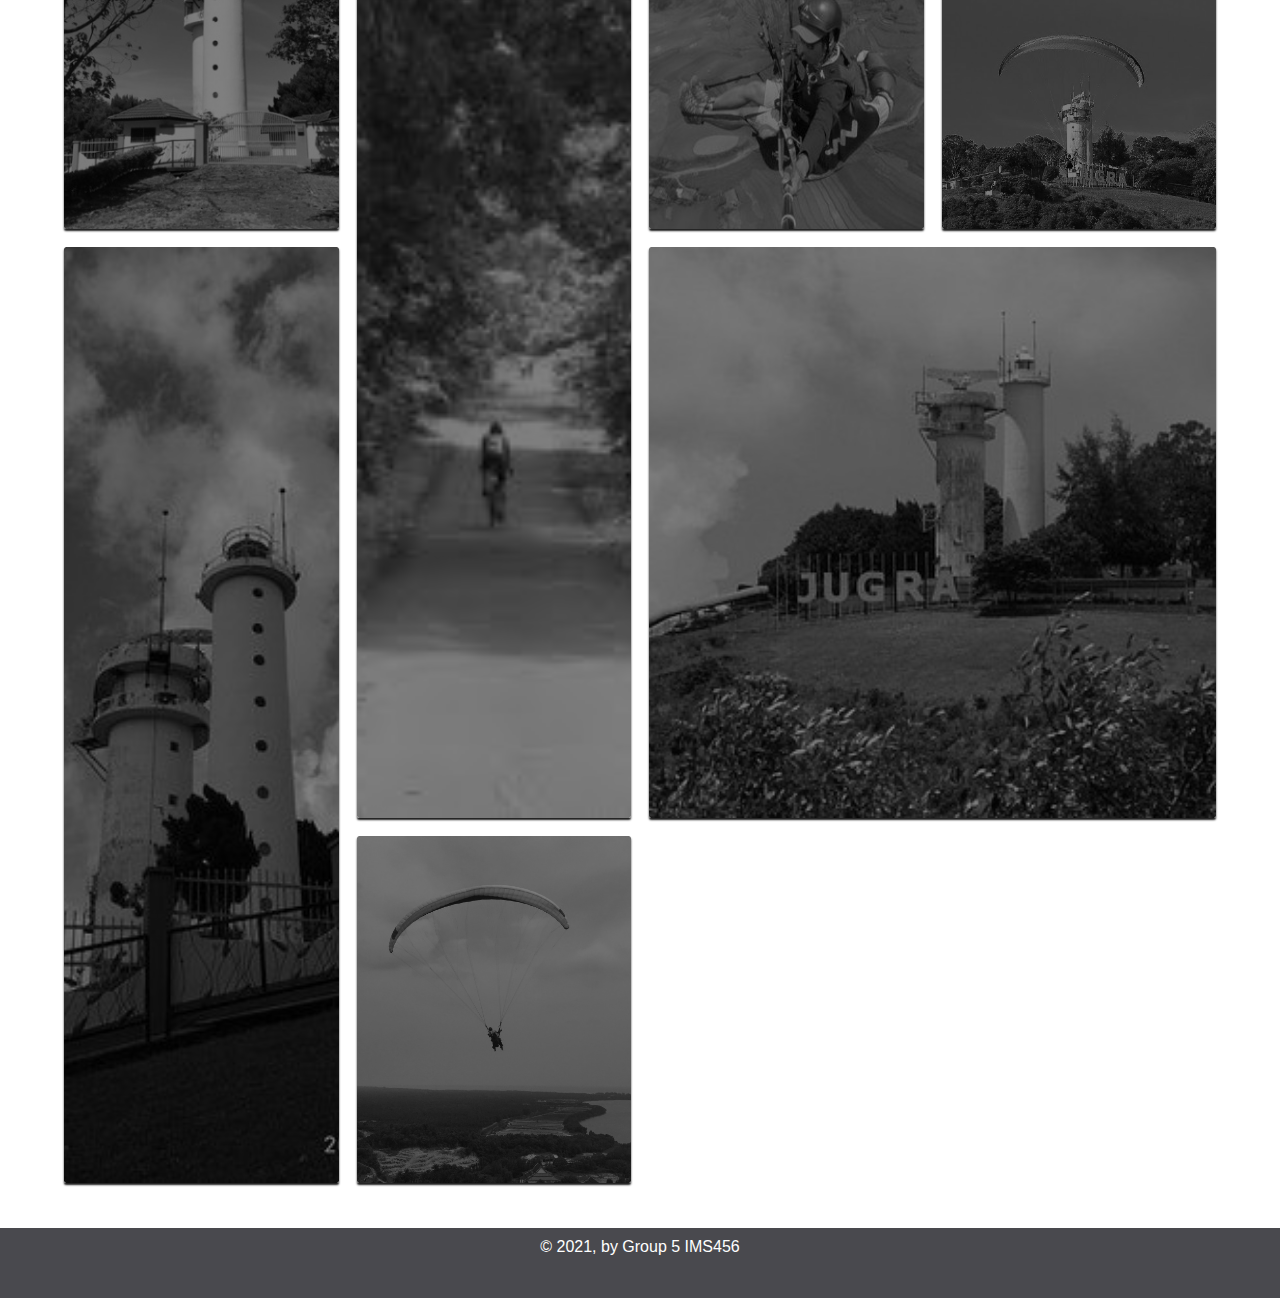
<file: Gallery.html>
<!DOCTYPE html>
<html lang="en">
<head>
    <meta charset="UTF-8">
    <meta name="viewport" content="width=device-width, initial-scale=1.0">
    <title>Bukit Jugra, Selangor</title>
    <link rel="icon" href="logo1.jpeg" type="image/gif" size="16x16">
    <link rel="stylesheet" href="gallery.css">
</head>
<body>
<div class="banner">
        <div class="navbar">
            <a href="index.html"><img src="logo1.jpeg" class="logo"></a>
            <ul>
                <li><a href="WEBMASTER.html">ABOUT US</a></li>
                <li><a href="index.html">HOME</a></li>
                <li><a href="About.html">ABOUT</a></li>
                <li><a href="Gallery.html">GALLERY</a></li>
                <li><a href="Activities.html">ACTIVITIES</a></li>
                <li><a href="History.html">HISTORY</a></li>
                <li><a href="Attraction.html">ATTRACTION</a></li>
                <li><a href="Local Community.html">LOCAL COMMUNITY</a></li>
                <li><a href="Blog.html">BLOG</a></li>
            </ul>
        </div>

        <div class="main">
            <h1>GALLERY</h1>
            <div class="gallery">
                <div class="img">
                    <img src="gallery1.jpg" />
                </div>
                <div class="img">
                    <img src="gallery2.jpg" />
                </div>
                <div class="img">
                    <img src="gallery3.jpg" />
                </div>
                <div class="img">
                    <img src="gallery4.jpg" />
                </div>
                <div class="img">
                    <img src="gallery5.jpg" />
                </div>
                <div class="img">
                    <img src="gallery6.jpg" />
                </div>
                <div class="img">
                    <img src="gallery7.jpg" />
                </div>
                <div class="img">
                    <img src="gallery8.jpg" />
                </div>
                <div class="img">
                    <img src="gallery9.jpg" />
                </div>
                <div class="img">
                    <img src="gallery10.jpg" />
                </div>
                <div class="img">
                    <img src="gallery11.jpg" />
                </div>
                <div class="img">
                    <img src="gallery12.jpg" />
                </div>
                <div class="img">
                    <img src="gallery13.jpg" />
                </div>
                <div class="img">
                    <img src="gallery14.jpg" />
                </div>
                <div class="img">
                    <img src="gallery15.jpg" />
                </div>
                <div class="img">
                    <img src="gallery16.jpg" />
                </div>

            </div>
            
        </div>


</div>
        <div id="footer">&copy 2021, by Group 5 IMS456</div>
    </div>

</div>



 <script src="https://code.jquery.com/jquery-3.5.1.slim.min.js" integrity="sha384-DfXdz2htPH0lsSSs5nCTpuj/zy4C+OGpamoFVy38MVBnE+IbbVYUew+OrCXaRkfj" crossorigin="anonymous"></script>
  <script src="https://cdn.jsdelivr.net/npm/popper.js@1.16.1/dist/umd/popper.min.js" integrity="sha384-9/reFTGAW83EW2RDu2S0VKaIzap3H66lZH81PoYlFhbGU+6BZp6G7niu735Sk7lN" crossorigin="anonymous"></script>
  <script src="https://cdn.jsdelivr.net/npm/bootstrap@4.5.3/dist/js/bootstrap.min.js" integrity="sha384-w1Q4orYjBQndcko6MimVbzY0tgp4pWB4lZ7lr30WKz0vr/aWKhXdBNmNb5D92v7s" crossorigin="anonymous"></script>
</body>
</html>
</file>
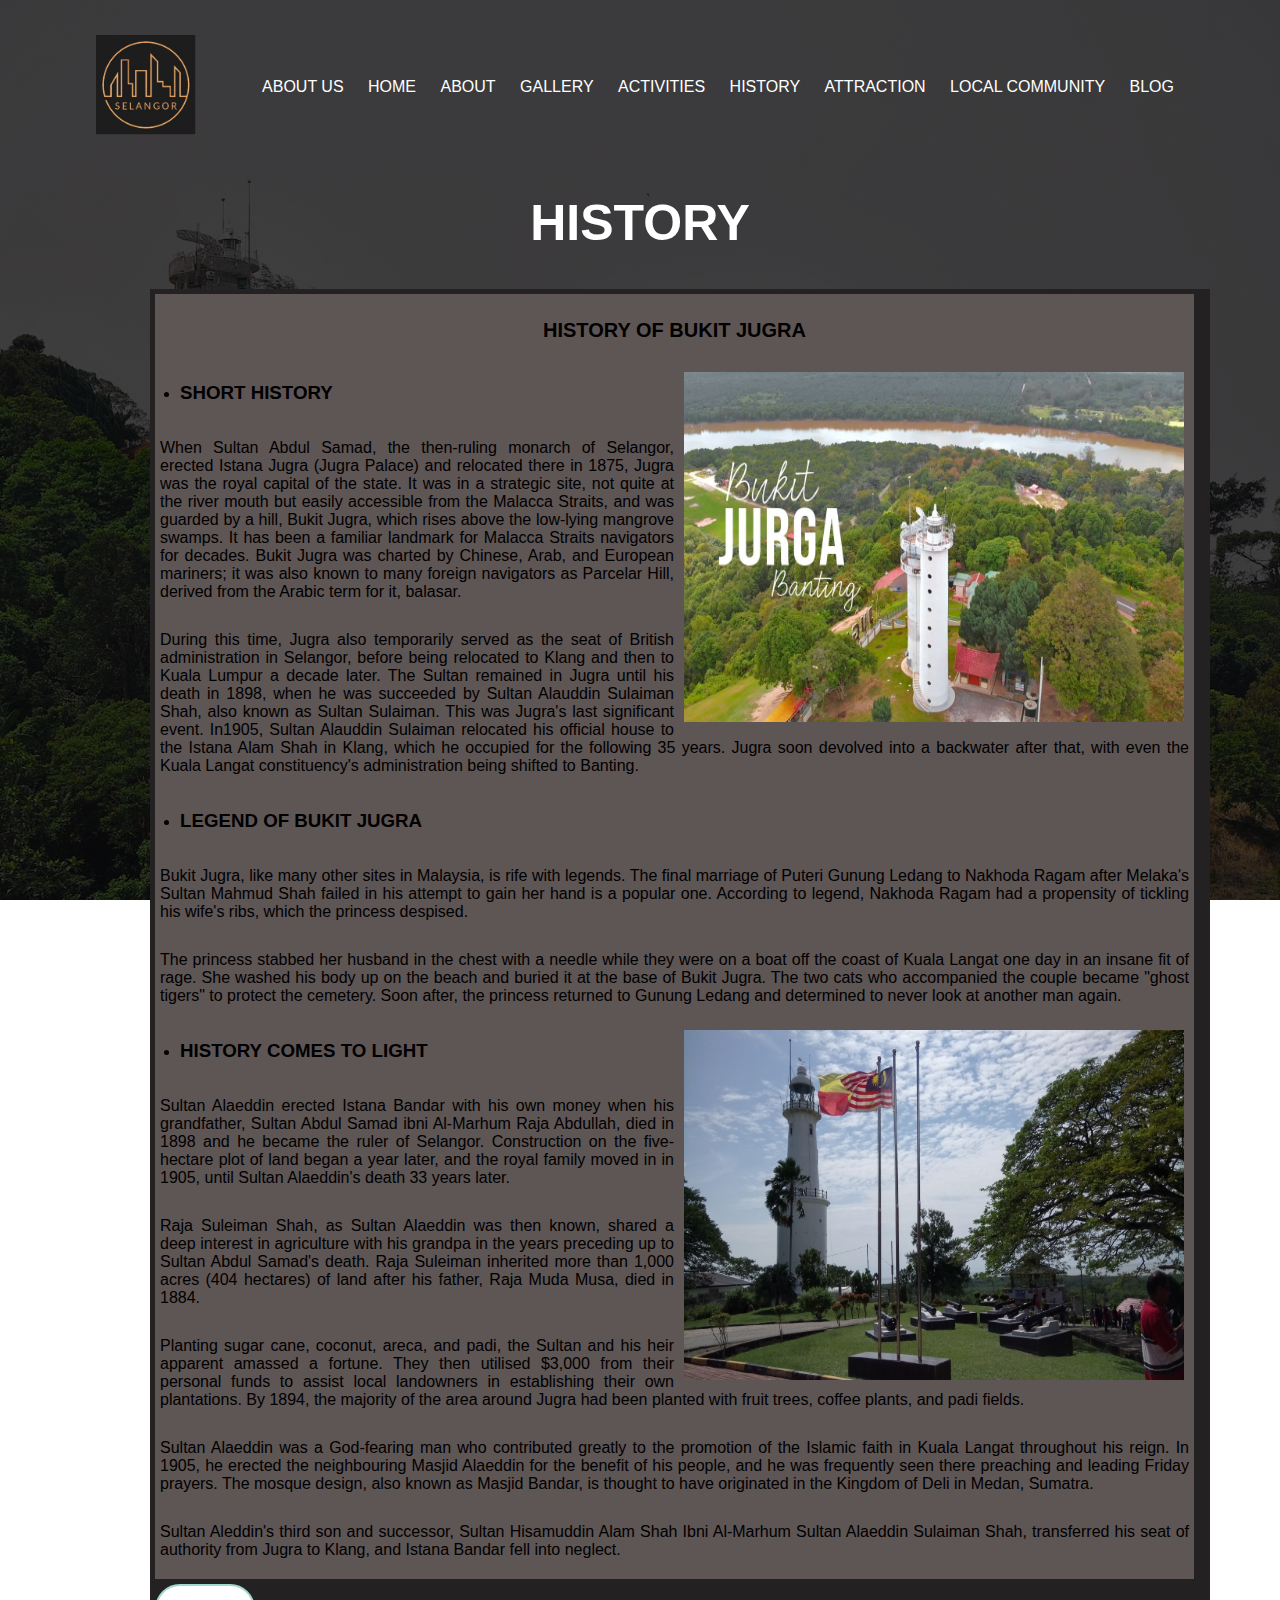
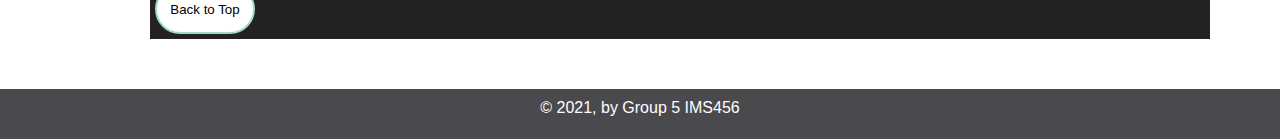
<file: History.html>
<!DOCTYPE html>
<html lang="en">
<head>
    <meta charset="UTF-8">
    <meta name="viewport" content="width=device-width, initial-scale=1.0">
    <title>Bukit Jugra, Selangor</title>
    <link rel="icon" href="logo1.jpeg" type="image/gif" size="16x16">
    <link rel="stylesheet" href="History.css">
</head>
<body>
    <div class="banner">
        <div class="navbar">
            <a href="index.html"><img src="logo1.jpeg" class="logo"></a>
            <ul>
                <li><a href="WEBMASTER.html">ABOUT US</a></li>
                <li><a href="index.html">HOME</a></li>
                <li><a href="About.html">ABOUT</a></li>
                <li><a href="Gallery.html">GALLERY</a></li>
                <li><a href="Activities.html">ACTIVITIES</a></li>
                <li><a href="History.html">HISTORY</a></li>
                <li><a href="Attraction.html">ATTRACTION</a></li>
                <li><a href="Local Community.html">LOCAL COMMUNITY</a></li>
                <li><a href="Blog.html">BLOG</a></li>
            </ul>
            
        </div>

        <div class="About">
            <h1 id="HISTORY">HISTORY</h1>
            </div>

    <div id="layout">
        <div id="history">
            <div class="content-history">
                <h2>HISTORY OF BUKIT JUGRA</h2>
            <img src="history.jpg" class="image">
            <ul>
            <li><h3>SHORT HISTORY</h3></li>
            </ul>
                <p>When Sultan Abdul Samad, the then-ruling monarch of Selangor, erected Istana Jugra (Jugra Palace) and relocated there in 1875, Jugra was the royal capital of the state. It was in a strategic site, not quite at the river mouth but easily accessible from the Malacca Straits, and was guarded by a hill, Bukit Jugra, which rises above the low-lying mangrove swamps. It has been a familiar landmark for Malacca Straits navigators for decades. Bukit Jugra was charted by Chinese, Arab, and European mariners; it was also known to many foreign navigators as Parcelar Hill, derived from the Arabic term for it, balasar.</p>
                <p>During this time, Jugra also temporarily served as the seat of British administration in Selangor, before being relocated to Klang and then to Kuala Lumpur a decade later. The Sultan remained in Jugra until his death in 1898, when he was succeeded by Sultan Alauddin Sulaiman Shah, also known as Sultan Sulaiman. This was Jugra's last significant event. In1905, Sultan Alauddin Sulaiman relocated his official house to the Istana Alam Shah in Klang, which he occupied for the following 35 years. Jugra soon devolved into a backwater after that, with even the Kuala Langat constituency's administration being shifted to Banting.</p>
            <ul>
            <li><h3>LEGEND OF BUKIT JUGRA</h3></li>
            </ul>
                <p>Bukit Jugra, like many other sites in Malaysia, is rife with legends. The final marriage of Puteri Gunung Ledang to Nakhoda Ragam after Melaka's Sultan Mahmud Shah failed in his attempt to gain her hand is a popular one. According to legend, Nakhoda Ragam had a propensity of tickling his wife's ribs, which the princess despised.</p>
                <p>The princess stabbed her husband in the chest with a needle while they were on a boat off the coast of Kuala Langat one day in an insane fit of rage. She washed his body up on the beach and buried it at the base of Bukit Jugra. The two cats who accompanied the couple became "ghost tigers" to protect the cemetery. Soon after, the princess returned to Gunung Ledang and determined to never look at another man again.</p>
            <img src="history2.jpg" class="image"> 
            <ul>
            <li><h3>HISTORY COMES TO LIGHT</h3></li>
            </ul>
                <p>Sultan Alaeddin erected Istana Bandar with his own money when his grandfather, Sultan Abdul Samad ibni Al-Marhum Raja Abdullah, died in 1898 and he became the ruler of Selangor. Construction on the five-hectare plot of land began a year later, and the royal family moved in in 1905, until Sultan Alaeddin's death 33 years later.</p>
                <p>Raja Suleiman Shah, as Sultan Alaeddin was then known, shared a deep interest in agriculture with his grandpa in the years preceding up to Sultan Abdul Samad's death. Raja Suleiman inherited more than 1,000 acres (404 hectares) of land after his father, Raja Muda Musa, died in 1884.</p>
                <p>Planting sugar cane, coconut, areca, and padi, the Sultan and his heir apparent amassed a fortune. They then utilised $3,000 from their personal funds to assist local landowners in establishing their own plantations. By 1894, the majority of the area around Jugra had been planted with fruit trees, coffee plants, and padi fields.</p>
                <p>Sultan Alaeddin was a God-fearing man who contributed greatly to the promotion of the Islamic faith in Kuala Langat throughout his reign. In 1905, he erected the neighbouring Masjid Alaeddin for the benefit of his people, and he was frequently seen there preaching and leading Friday prayers. The mosque design, also known as Masjid Bandar, is thought to have originated in the Kingdom of Deli in Medan, Sumatra.</p>
                <p>Sultan Aleddin's third son and successor, Sultan Hisamuddin Alam Shah Ibni Al-Marhum Sultan Alaeddin Sulaiman Shah, transferred his seat of authority from Jugra to Klang, and Istana Bandar fell into neglect.</p>
            </div>
            <a href="#HISTORY"><button class="btn">Back to Top</button></a>
       </div>
    </div>



</div>
        <div id="footer">&copy 2021, by Group 5 IMS456</div>
    </div>
 </div>



 <script src="https://code.jquery.com/jquery-3.5.1.slim.min.js" integrity="sha384-DfXdz2htPH0lsSSs5nCTpuj/zy4C+OGpamoFVy38MVBnE+IbbVYUew+OrCXaRkfj" crossorigin="anonymous"></script>
  <script src="https://cdn.jsdelivr.net/npm/popper.js@1.16.1/dist/umd/popper.min.js" integrity="sha384-9/reFTGAW83EW2RDu2S0VKaIzap3H66lZH81PoYlFhbGU+6BZp6G7niu735Sk7lN" crossorigin="anonymous"></script>
  <script src="https://cdn.jsdelivr.net/npm/bootstrap@4.5.3/dist/js/bootstrap.min.js" integrity="sha384-w1Q4orYjBQndcko6MimVbzY0tgp4pWB4lZ7lr30WKz0vr/aWKhXdBNmNb5D92v7s" crossorigin="anonymous"></script>
</body>
</html>
</file>
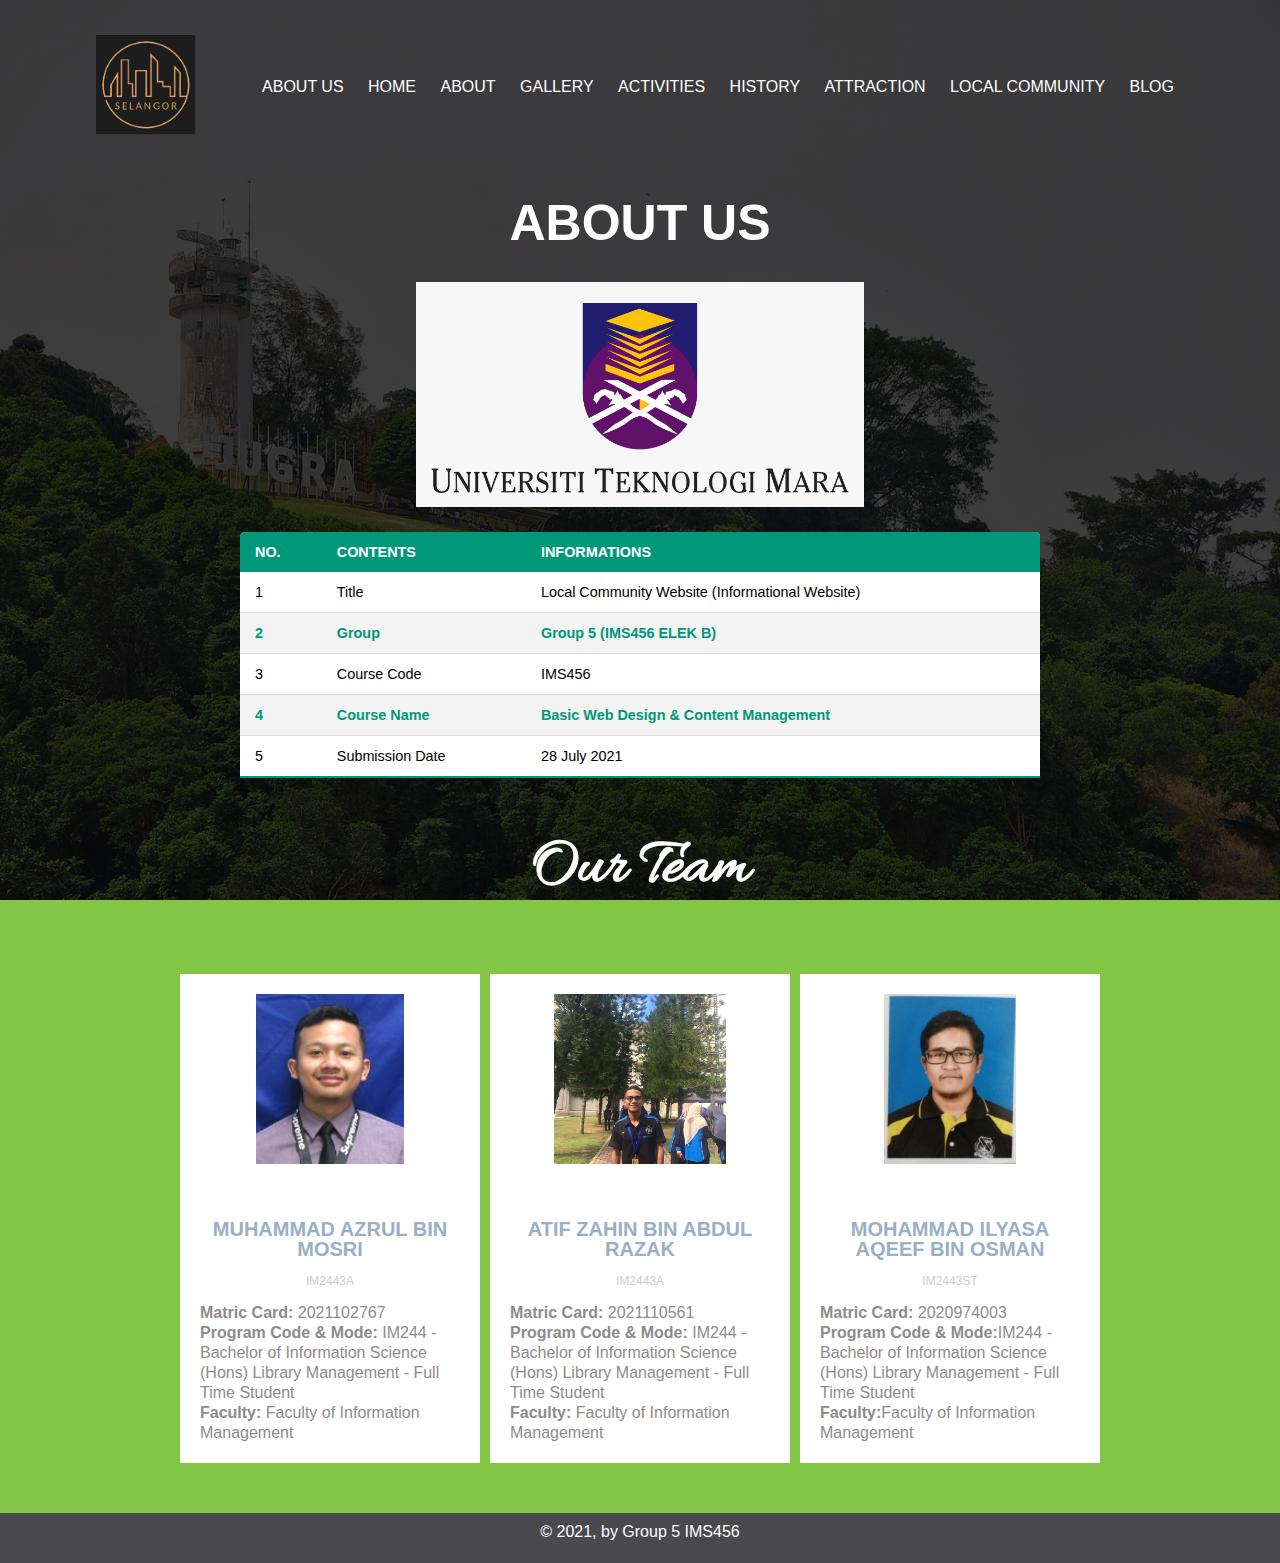
<file: WEBMASTER.html>
<!DOCTYPE html>
<html lang="en">
<head>
    <meta charset="UTF-8">
    <meta name="viewport" content="width=device-width, initial-scale=1.0">
    <title>Bukit Jugra, Selangor</title>
    <link rel="icon" href="logo1.jpeg" type="image/gif" size="16x16">
    <link rel="stylesheet" href="WEBMASTER.css">

</head>
<body>
    <div class="banner">
        <div class="navbar">
            <a href="index.html"><img src="logo1.jpeg" class="logo"></a>
            <ul>
                <li><a href="WEBMASTER.html">ABOUT US</a></li>
                <li><a href="index.html">HOME</a></li>
                <li><a href="About.html">ABOUT</a></li>
                <li><a href="Gallery.html">GALLERY</a></li>
                <li><a href="Activities.html">ACTIVITIES</a></li>
                <li><a href="History.html">HISTORY</a></li>
                <li><a href="Attraction.html">ATTRACTION</a></li>
                <li><a href="Local Community.html">LOCAL COMMUNITY</a></li>
                <li><a href="Blog.html">BLOG</a></li>
            </ul>
            
        </div>
        <div class="About">
            <h1>ABOUT US</h1>
            </div>

        <div class="box">
            <img src="uitm.png">    
        </div>

        <table class="content-table">
  <thead>
    <tr>
      <th>NO.</th>
      <th>CONTENTS</th>
      <th>INFORMATIONS</th>
    </tr>
  </thead>
  <tbody>
    <tr>
      <td>1</td>
      <td>Title</td>
      <td>Local Community Website (Informational Website)</td>
    </tr>
    <tr class="active-row">
      <td>2</td>
      <td>Group</td>
      <td>Group 5 (IMS456 ELEK B)</td>
    </tr>
    <tr>
      <td>3</td>
      <td>Course Code</td>
      <td>IMS456</td>
    </tr>
    <tr class="active-row">
      <td>4</td>
      <td>Course Name</td>
      <td>Basic Web Design & Content Management</td>
    </tr>
    <tr>
      <td>5</td>
      <td>Submission Date</td>
      <td>28 July 2021</td>
    </tr>
  </tbody>
</table>

<div class="wrapper">
      <h1>Our Team</h1>
      <div class="team">
        <div class="team_member">
          <div class="team_img">
            <img src="azrul.png" alt="team_member_image" height="170">
          </div>
          <h3>MUHAMMAD AZRUL BIN MOSRI</h3>
          <p class="role">IM2443A</p>
          <p><strong>Matric Card:</strong> 2021102767</p>
          <p><strong>Program Code & Mode:</strong> IM244 - Bachelor of Information Science (Hons) Library Management - Full Time Student</p>
          <p><strong>Faculty:</strong> Faculty of Information Management</p>
        </div>
        <div class="team_member">
          <div class="team_img">
            <img src="atif.jpeg" alt="team_member_image" height="170">
          </div>
          <h3>ATIF ZAHIN BIN ABDUL RAZAK</h3>
          <p class="role">IM2443A</p>
          <p><strong>Matric Card:</strong> 2021110561</p>
          <p><strong>Program Code & Mode:</strong> IM244 - Bachelor of Information Science (Hons) Library Management - Full Time Student</p>
          <p><strong>Faculty:</strong> Faculty of Information Management</p>
        </div>
        <div class="team_member">
          <div class="team_img">
            <img src="ilyas.jpeg" alt="team_member_image" height="170">
          </div>
          <h3>MOHAMMAD ILYASA AQEEF BIN OSMAN</h3>
          <p class="role">IM2443ST</p>
          <p><strong>Matric Card:</strong> 2020974003</p>
          <p><strong>Program Code & Mode:</strong>IM244 - Bachelor of Information Science (Hons) Library Management - Full Time Student</p>
          <p><strong>Faculty:</strong>Faculty of Information Management</p>
        </div>
      </div>
    
    </div>



</div>
        <div id="footer">&copy 2021, by Group 5 IMS456</div>
    </div>
 </div>



 <script src="https://code.jquery.com/jquery-3.5.1.slim.min.js" integrity="sha384-DfXdz2htPH0lsSSs5nCTpuj/zy4C+OGpamoFVy38MVBnE+IbbVYUew+OrCXaRkfj" crossorigin="anonymous"></script>
  <script src="https://cdn.jsdelivr.net/npm/popper.js@1.16.1/dist/umd/popper.min.js" integrity="sha384-9/reFTGAW83EW2RDu2S0VKaIzap3H66lZH81PoYlFhbGU+6BZp6G7niu735Sk7lN" crossorigin="anonymous"></script>
  <script src="https://cdn.jsdelivr.net/npm/bootstrap@4.5.3/dist/js/bootstrap.min.js" integrity="sha384-w1Q4orYjBQndcko6MimVbzY0tgp4pWB4lZ7lr30WKz0vr/aWKhXdBNmNb5D92v7s" crossorigin="anonymous"></script>
</body>
</html>
</file>
<file: style.css>
*{
    margin: 0;
    padding: 0;
    font-family: sans-serif;
}
.banner{
    width: 100%;
    height: 100vh;
    background-image: linear-gradient(rgba(0,0,0,0.75),rgba(0,0,0,0.75)),url(jugrahill1.JPG);
    background-size: cover;
    background-position: center;
}
.navbar{
    width: 85%;
    margin: auto;
    padding: 35px 0;
    display: flex;
    align-items: center;
    justify-content: space-between;
}
.logo{
    width: 100px;
    cursor: pointer;
}
.navbar ul li{
    list-style: none;
    display: inline-block;
    margin: 0 10px;
    position: relative;
}
.navbar ul li a{
    text-decoration: none;
    color: #fff;
    text-transform: uppercase;
}
.navbar ul li::after{
    content: '';
    height: 3px;
    width: 0;
    background: #009688;
    position: absolute;
    left: 0;
    bottom: -10px;
    transition: 0.5s;
}
.navbar ul li:hover::after{
    width: 100%;
}
.content{
    width: 100%;
    position: absolute;
    top: 50%;
    transform: translateY(-50%);
    text-align: center;
    color: #fff;
}
.content h1{
    font-size: 60px;
    margin-top: 70px;
}
.content p{
    margin: 40px auto;
    font-weight: 100;
    line-height: 25px;
}
button{
    width: 200px;
    padding: 15px 0;
    text-align: center;
    margin: 20px 10px;
    border-radius: 25px;
    font-weight: bold;
    border: 2px solid #009688;
    background: transparent;
    color: #fff;
    cursor: pointer;
    position: relative;
    overflow: hidden;
}
span{
    background: #009688;
    height: 100%;
    width: 0;
    border-radius: 25px;
    position: absolute;
    left: 0;
    bottom: 0;
    z-index: -1;
    transition: 0.5s;
}
button:hover span{
    width: 100%;
}
button:hover{
    border: none;
}
#footer{
    width: 100%;
    height: 30px;
    padding-top: 10px;
    padding-bottom: 10px;
    background-color: #49494e;
    color: white;
    font-size: 12pt;
    text-align: center;
    position: relative;
    clear: both;
}
</file>
<file: About.css>
*{
    margin: 0;
    padding: 0;
    font-family: sans-serif;
}
.banner{
    width: 100%;
    height: 100%;
    background-image: linear-gradient(rgba(0,0,0,0.75),rgba(0,0,0,0.75)),url(jugrahill1.JPG);
    background-size: cover;
    background-position: center;
    background-attachment: fixed;
    overflow-x:hidden;
}
.navbar{
    width: 85%;
    margin: auto;
    padding: 35px 0;
    display: flex;
    align-items: center;
    justify-content: space-between;
}
.logo{
    width: 100px;
    cursor: pointer;
}
.navbar ul li{
    list-style: none;
    display: inline-block;
    margin: 0 10px;
    position: relative;
}
.navbar ul li a{
    text-decoration: none;
    color: #fff;
    text-transform: uppercase;
}
.navbar ul li::after{
    content: '';
    height: 3px;
    width: 0;
    background: #009688;
    position: absolute;
    left: 0;
    bottom: -10px;
    transition: 0.5s;
}
.navbar ul li:hover::after{
    width: 100%;
}
.About{
    width: 100%;
    position: sticky;
    
    
    text-align: center;
    color: #fff;
}
.About h1{
    font-size: 60px;
    margin-top: 20px;
    margin-bottom: 30px;
}
.section-container
{
--bs-gutter-x: 1.5rem;
--bs-gutter-y: 0;
display: flex;
flex-wrap: wrap;
width: 70%;
    text-align: center;
    margin: auto;
    color: white;
    background-color: grey;
    padding-top: 10px;
    padding-bottom: 10px;
    border-style: solid;
    border-width: 2px;
    border-color: black;
    margin-bottom: 50px;
}
.section-container .columns
{
flex:0 0 auto;
width:50%;
}
.section-container .columns.image
{
background-position:center;
background-repeat:no-repeat;
background-size:cover;
}
.section-container .columns.content .content-container
{
padding:40px 50px;
}
.section-container .columns.content .content-container h5
{
font-weight:700;
font-size:25px;
margin-bottom:20px;
}
.section-container .columns.content .content-container p
{
font-weight:400;
font-size:16px;
margin-bottom:20px;
margin-bottom:15px;
text-align:justify;
}
@media screen and (max-width:767px)
{
.section-container
{
flex-flow:row wrap;
}
.section-container .columns.image{
display:block;
order:1;
width:100%;
height:250px;
}
.section-container .columns.content
{
display:block;
order:2;
width:100%;
}
.section-container .columns.content .content-container
{
padding:20px 35px;
}
.section-container .columns.content .content-container h5
{
margin-bottom:5px;
}
}
.map-wrapper{
    max-width: 700px;
}
.googlemap{
    width: 1050px;
    height: 500px;
    margin-left: 150px;
    margin-bottom: 40px;
}
#footer{
    width: 100%;
    height: 50px;
    padding-top: 10px;
    padding-bottom: 10px;
    background-color: #49494e;
    color: white;
    font-size: 12pt;
    text-align: center;
    position: relative;
    clear: both;
}
</file>
<file: Activities.css>
*{
    margin: 0;
    padding: 0;
    font-family: sans-serif;
}
.banner{
    width: 100%;
    height: 100%;
    background-image: linear-gradient(rgba(0,0,0,0.75),rgba(0,0,0,0.75)),url(jugrahill1.JPG);
    background-size: cover;
    background-position: center;
    background-attachment: fixed;
}
.navbar{
    width: 85%;
    margin: auto;
    padding: 35px 0;
    display: flex;
    align-items: center;
    justify-content: space-between;
}
.logo{
    width: 100px;
    cursor: pointer;
}
.navbar ul li{
    list-style: none;
    display: inline-block;
    margin: 0 10px;
    position: relative;
}
.navbar ul li a{
    text-decoration: none;
    color: #fff;
    text-transform: uppercase;
}
.navbar ul li::after{
    content: '';
    height: 3px;
    width: 0;
    background: #009688;
    position: absolute;
    left: 0;
    bottom: -10px;
    transition: 0.5s;
}
.navbar ul li:hover::after{
    width: 100%;
}
.About{
    width: 100%;
    position: sticky;
    text-align: center;
}
.About h2{
    font-size: 60px;
    margin-top: 20px;
    margin-bottom: 30px;
    color: white;
}
 .holdingcontainer img{
    height: 200px;
    width: 300px;
    text-align: center;
 }
 .holdingcontainer h1{
    text-align: justify;
    padding-top: 15px;
    padding-bottom: 15px;
    color: black;
 }
 .holdingcontainer p{
    text-align: justify;
    font-size: 15px;
    padding-top: 20px;
    padding-bottom: 20px;
    color: white;
 }
 .holdingcontainer{
      max-width: 100%;
      display: flex;
      padding: 50px;
      box-sizing: border-box;
      flex-direction: row;
    }

    .internalcontainerL{
      flex: 1;
      background: #8F8685;
      padding: 30px;
      font-size: 12px;
      font-family: 'Roboto', sans-serif;
      margin: 3px;
      text-align: center;
      padding-top: 30px;
    }

    .internalcontainerM{
      flex: 1;
      background: #4F4949;
      padding: 30px;
      font-size: 12px;
      font-family: 'Roboto', sans-serif;
      margin: 3px;
    }

    .internalcontainerR{
      flex: 1;
      background: #352828;
      padding: 30px;
      font-size: 12px;
      font-family: 'Roboto', sans-serif;
      margin: 3px;
    }

    @media screen and (max-width: 768px){
      .holdingcontainer{
        flex-direction: column-reverse;
      }
    }
    .btn{
    width: 100px;
    height: 50px;
    border-radius: 30px;
    background-color: white;
    border: 2px solid #A2D9CE;

}
.btn:hover{
    background-color: #A2D9CE;
}
#footer{
    width: 100%;
    height: 30px;
    padding-top: 10px;
    padding-bottom: 10px;
    background-color: #49494e;
    color: white;
    font-size: 12pt;
    text-align: center;
    position: relative;
    clear: both;
}
</file>
<file: Attraction.css>
*{
    margin: 0;
    padding: 0;
    font-family: sans-serif;
}
.banner{
    width: 100%;
    height: 100%;
    background-image: linear-gradient(rgba(0,0,0,0.75),rgba(0,0,0,0.75)),url(jugrahill1.JPG);
    background-size: cover;
    background-position: center;
    background-attachment: fixed;
    overflow-x:hidden;
}
#layout {
    
    width: 1500px;
    margin: auto;
    text-align: justify;
    padding: 2px;
    padding-left: 150px;
    padding-bottom: 50px;
}
.navbar{
    width: 85%;
    margin: auto;
    padding: 35px 0;
    display: flex;
    align-items: center;
    justify-content: space-between;
}
.logo{
    width: 100px;
    cursor: pointer;
}
.navbar ul li{
    list-style: none;
    display: inline-block;
    margin: 0 10px;
    position: relative;
}
.navbar ul li a{
    text-decoration: none;
    color: #fff;
    text-transform: uppercase;
}
.navbar ul li::after{
    content: '';
    height: 3px;
    width: 0;
    background: #009688;
    position: absolute;
    left: 0;
    bottom: -10px;
    transition: 0.5s;
}
.navbar ul li:hover::after{
    width: 100%;
}
.About{
    width: 100%;
    position: sticky;
    
    
    text-align: center;
    color: #fff;
}
.About h1{
    font-size: 60px;
    margin-top: 20px;
    margin-bottom: 30px;
}
#content{
    padding: 5px;
    width: 70%;
    height: auto;
    background-color: #232121;
    position: relative;
    margin-top: 5px;
}

.thecontent{
    background-color: #5E5555;
    width: 98%;
    height: 180px;
    margin-bottom: 5px;
    padding: 5px;
}

.image{
    float: left;
    height: 170px;
    width: 190px;
    margin-right: 5px;
    margin-top: 3px;
    padding: 1px;
    border: 1px solid #dddddd;
}

.thecontent h2 {
    font-size: 20px;
    font-weight: bold;
    color: black;
    margin-top: 4px;
    margin-bottom: 3px;
    padding-bottom: 20px;
}

.btn{
    width: 100px;
    height: 50px;
    border-radius: 30px;
    background-color: white;
    border: 2px solid #A2D9CE;

}
.btn:hover{
    background-color: #A2D9CE;
}
#footer{
    width: 100%;
    height: 50px;
    padding-top: 10px;
    padding-bottom: 10px;
    background-color: #49494e;
    color: white;
    font-size: 12pt;
    text-align: center;
    position: relative;
    clear: both;
}
</file>
<file: Blog.css>
*{
    margin: 0;
    padding: 0;
    font-family: sans-serif;
    box-sizing: border-box;
}
.banner{
    width: 100%;
    height: 100%;
    background-image: linear-gradient(rgba(0,0,0,0.75),rgba(0,0,0,0.75)),url(jugrahill1.JPG);
    background-size: cover;
    background-position: center;
    background-attachment: fixed;
}
.navbar{
    width: 85%;
    margin: auto;
    padding: 35px 0;
    display: flex;
    align-items: center;
    justify-content: space-between;
}
.logo{
    width: 100px;
    cursor: pointer;
}
.navbar ul li{
    list-style: none;
    display: inline-block;
    margin: 0 10px;
    position: relative;
}
.navbar ul li a{
    text-decoration: none;
    color: #fff;
    text-transform: uppercase;
}
.navbar ul li::after{
    content: '';
    height: 3px;
    width: 0;
    background: #009688;
    position: absolute;
    left: 0;
    bottom: -10px;
    transition: 0.5s;
}
.navbar ul li:hover::after{
    width: 100%;
}
.Blog{
    width: 100%;
    min-height: 100vh;
}
.Blog .row{
    width: 85%;
    margin: auto;
}
.Blog .row .heading-section{
    width: 60%;
    text-align: center;
    margin: auto;
    color: white;
    background-color: grey;
    padding-top: 10px;
    padding-bottom: 10px;
    border-style: solid;
    border-width: 2px;
    border-color: black;
}
.Blog .row .heading-section h1{
    padding-top: 15px;
    font-size: 42px;
}
.Blog .row .heading-section p{
    margin-top: 15px;
    font-size: 17px;
    line-height: 1.5;
}
.content-section{
    display: flex;
    justify-content: center;
    align-items: center;
    margin: auto;
    color: white;
}
.content-section .card{
    flex: 1;
    margin: 40px 20px;
}
.content-section .card img{
    height: 300px;
    width: 400px;
}
.content-section .card h4{
    margin-top: 20px;
}
.content-section .card p{
    font-size: 15px;
    margin-top: 10px;
    line-height: 1.5;
    text-align: justify;
    padding-bottom: 20px;
}
.btn{
    width: 100px;
    height: 50px;
    border-radius: 30px;
    background-color: white;
    border: 2px solid #A2D9CE;

}
.btn:hover{
    background-color: #A2D9CE;
}
@media screen and (max-width: 768px){
    .content-section{
        flex-direction: column;
    }
}
#footer{
    width: 100%;
    height: 50px;
    padding-top: 10px;
    padding-bottom: 10px;
    background-color: #49494e;
    color: white;
    font-size: 12pt;
    text-align: center;
    position: relative;
    clear: both;
}
</file>
<file: gallery.css>
*{
    margin: 0;
    padding: 0;
    font-family: sans-serif;
}
.banner{
    width: 100%;
    height: 100%;
    background-image: linear-gradient(rgba(0,0,0,0.75),rgba(0,0,0,0.75)),url(jugrahill1.JPG);
    background-size: cover;
    background-position: center;
    background-attachment: fixed;
}
.navbar{
    width: 85%;
    margin: auto;
    padding: 35px 0;
    display: flex;
    align-items: center;
    justify-content: space-between;
}
.logo{
    width: 100px;
    cursor: pointer;
}
.navbar ul li{
    list-style: none;
    display: inline-block;
    margin: 0 10px;
    position: relative;
}
.navbar ul li a{
    text-decoration: none;
    color: #fff;
    text-transform: uppercase;
}
.navbar ul li::after{
    content: '';
    height: 3px;
    width: 0;
    background: #009688;
    position: absolute;
    left: 0;
    bottom: -10px;
    transition: 0.5s;
}
.navbar ul li:hover::after{
    width: 100%;
}
.main h1{
    width: 40%;
    text-align: center;
    margin: auto;
    color: white;
    background-color: grey;
    padding-top: 10px;
    padding-bottom: 10px;
    border-style: solid;
    border-width: 2px;
    border-color: black;
    margin-bottom: 50px;
}
.main .gallery{
    position: relative;
    height: auto;
    width: 90%;
    margin: auto;
    padding: 45px 0;
    display: grid;
    grid-template-columns: auto auto auto auto; /*i write auto four time because we want four rows*/
    grid-gap: 2vh;
    grid-auto-flow: dense;
}
.main .gallery .img{
    position: relative;
    height: 100%;
    width: 100%;
    overflow: hidden;
    box-shadow: 0px 2px 2px rgba(0, 0, 0, 0.9 );
    border-radius: 2px;
}
.main .gallery .img:first-child{
    grid-column-start: span 2;
    grid-row-start: span 2;
}
.main .gallery .img:nth-child(2n+3){
    grid-row-start: span 2;
}
.main .gallery .img:nth-child(4n+5){
    grid-column-start: span 2;
    grid-row-start: span 2;
}
.main .gallery .img:nth-child(6n+7){
    grid-row-start: span 1;
}
.main .gallery .img:nth-child(8n+9){
    grid-column-start: span 1;
    grid-row-start: span 1;
}
.main .gallery .img img{
    height: 100%;
    width: 100%;
    object-fit: cover;
    filter: brightness(0.5) grayscale(100);
    border-radius: 2px;
    transition: 0.3s ease-in-out;
}
.main .gallery .img:hover img{
    filter: brightness(1) grayscale(0);
}

@media only screen and (max-width: 768px){
    .main h1{
        font-size: 1.8em;
        width: 400px;
    }
    .main p{
        font-size: 1.2em;
    }
    .main .gallery{
        display: grid;
        grid-template-columns: auto auto auto;
    }
}
@media only screen and (max-width: 430px){
    .main h1{
        font-size: 1.2em;
        width: 300px;
    }
    .main p{
        font-size: 0.89em;
    }
    .main .gallery{
        display: block;
    }
    .main .gallery .img{
        display: block;
        width: 100%;
        height: 100%;
        margin:2% 0;
    }
    .main .gallery .img img{
        display: block;
        filter: brightness(1) grayscale(0);
    }
}
#footer{
    width: 100%;
    height: 50px;
    padding-top: 10px;
    padding-bottom: 10px;
    background-color: #49494e;
    color: white;
    font-size: 12pt;
    text-align: center;
    position: relative;
    clear: both;
}
</file>
<file: History.css>
*{
    margin: 0;
    padding: 0;
    font-family: sans-serif;
}
.banner{
    width: 100%;
    height: 100%;
    background-image: linear-gradient(rgba(0,0,0,0.75),rgba(0,0,0,0.75)),url(jugrahill1.JPG);
    background-size: cover;
    background-position: center;
    background-attachment: fixed;
    overflow-x:hidden;
}
.About{
    width: 100%;
    position: sticky;
    
    
    text-align: center;
    color: #fff;
}
.About h1{
    font-size: 50px;
    margin-top: 20px;
    margin-bottom: 30px;
}
#layout {
    
    width: 1500px;
    margin: auto;
    text-align: justify;
    padding: 2px;
    padding-left: 150px;
    padding-bottom: 50px;
}
.navbar{
    width: 85%;
    margin: auto;
    padding: 35px 0;
    display: flex;
    align-items: center;
    justify-content: space-between;
}
.logo{
    width: 100px;
    cursor: pointer;
}
.navbar ul li{
    list-style: none;
    display: inline-block;
    margin: 0 10px;
    position: relative;
}
.navbar ul li a{
    text-decoration: none;
    color: #fff;
    text-transform: uppercase;
}
.navbar ul li::after{
    content: '';
    height: 3px;
    width: 0;
    background: #009688;
    position: absolute;
    left: 0;
    bottom: -10px;
    transition: 0.5s;
}
.navbar ul li:hover::after{
    width: 100%;
}

#history{
    padding: 5px;
    width: 70%;
    height: auto;
    background-color: #232121;
    position: relative;
    margin-top: 5px;
}

.content-history{
    background-color: #5E5555;
    width: 98%;
    height: auto;
    margin-bottom: 5px;
    padding: 5px;
}
.content-history h2{
    text-align: center;
    color: black;
    font-size: 20px;
    font-weight: bold;
    padding-top: 20px;
    padding-bottom: 20px;
}
.content-history h3{
    padding-top: 20px;
    padding-bottom: 20px;
}
.content-history p{
    padding-top: 15px;
    padding-bottom: 15px;
}
.image{
    width: 500px;
    height: 350px;
    float: right;
    margin: 10px 5px 5px 10px;
}
.content-history ul{
    padding-left: 20px;
    padding-right: 20px;
}
.btn{
    width: 100px;
    height: 50px;
    border-radius: 30px;
    background-color: white;
    border: 2px solid #A2D9CE;

}
.btn:hover{
    background-color: #A2D9CE;
}


#footer{
    width: 100%;
    height: 30px;
    padding-top: 10px;
    padding-bottom: 10px;
    background-color: #49494e;
    color: white;
    font-size: 12pt;
    text-align: center;
    position: relative;
    clear: both;
}
</file>
<file: WEBMASTER.css>
@import url('https://fonts.googleapis.com/css?family=Allura|Josefin+Sans');
*{
    margin: 0;
    padding: 0;
    font-family: sans-serif;
    box-sizing: border-box;
}
.banner{
    width: 100%;
    height: 100%;
    background-image: linear-gradient(rgba(0,0,0,0.75),rgba(0,0,0,0.75)),url(jugrahill1.JPG);
    background-size: cover;
    background-position: center;
    background-attachment: fixed;
    overflow-x:hidden;
}
.navbar{
    width: 85%;
    margin: auto;
    padding: 35px 0;
    display: flex;
    align-items: center;
    justify-content: space-between;
}
.logo{
    width: 100px;
    cursor: pointer;
}
.navbar ul li{
    list-style: none;
    display: inline-block;
    margin: 0 10px;
    position: relative;
}
.navbar ul li a{
    text-decoration: none;
    color: #fff;
    text-transform: uppercase;
}
.navbar ul li::after{
    content: '';
    height: 3px;
    width: 0;
    background: #009688;
    position: absolute;
    left: 0;
    bottom: -10px;
    transition: 0.5s;
}
.navbar ul li:hover::after{
    width: 100%;
}
.About{
    width: 100%;
    position: sticky;
    
    
    text-align: center;
    color: #fff;
}
.About h1{
    font-size: 50px;
    margin-top: 20px;
    margin-bottom: 30px;
}
.box img{
    width: 35%;
    margin: 1px auto;
    display: block;
}
.content-table {
  border-collapse: collapse;
  margin: 25px auto;
  font-size: 0.9em;
  min-width: 800px;
  border-radius: 5px 5px 0 0;
  overflow: hidden;
  background-color: white;
}

.content-table thead tr {
  background-color: #009879;
  color: #ffffff;
  text-align: left;
  font-weight: bold;
}

.content-table th,
.content-table td {
  padding: 12px 15px;
}

.content-table tbody tr {
  border-bottom: 1px solid #dddddd;
}

.content-table tbody tr:nth-of-type(even) {
  background-color: #f3f3f3;
}

.content-table tbody tr:last-of-type {
  border-bottom: 2px solid #009879;
}

.content-table tbody tr.active-row {
  font-weight: bold;
  color: #009879;
}

body{
  background: #81c644;
  font-family: 'Josefin Sans', sans-serif;
}

.wrapper{
  margin-top: 50px;
}

.wrapper h1{
  font-family: 'Allura', cursive;
  font-size: 65px;
  margin-bottom: 60px;
  text-align: center;
  color: white;
}

.team
{
    display: flex;
    text-align: center;
    width: auto;
    justify-content: center;
}
.team .team_member
{
    background: #fff;
    margin: 5px;
    margin-bottom: 50px;
    width: 300px;
    padding: 20px;
    line-height: 20px;
    color: #8e8b8b;
    position: relative;
}
.team .team_member h3
{
    color: #98AFC7;
    font-size: 20px;
    margin-top: 50px;
}

.team .team_member p{
    text-align: left;
}
.team .team_member p.role
{
    color: #ccc;
    font-size: 12px;
    text-transform: uppercase;
    margin: 12px 0;
    text-align: center;

}
#footer{
    width: 100%;
    height: 50px;
    padding-top: 10px;
    padding-bottom: 10px;
    background-color: #49494e;
    color: white;
    font-size: 12pt;
    text-align: center;
    position: relative;
    clear: both;
}
</file>
